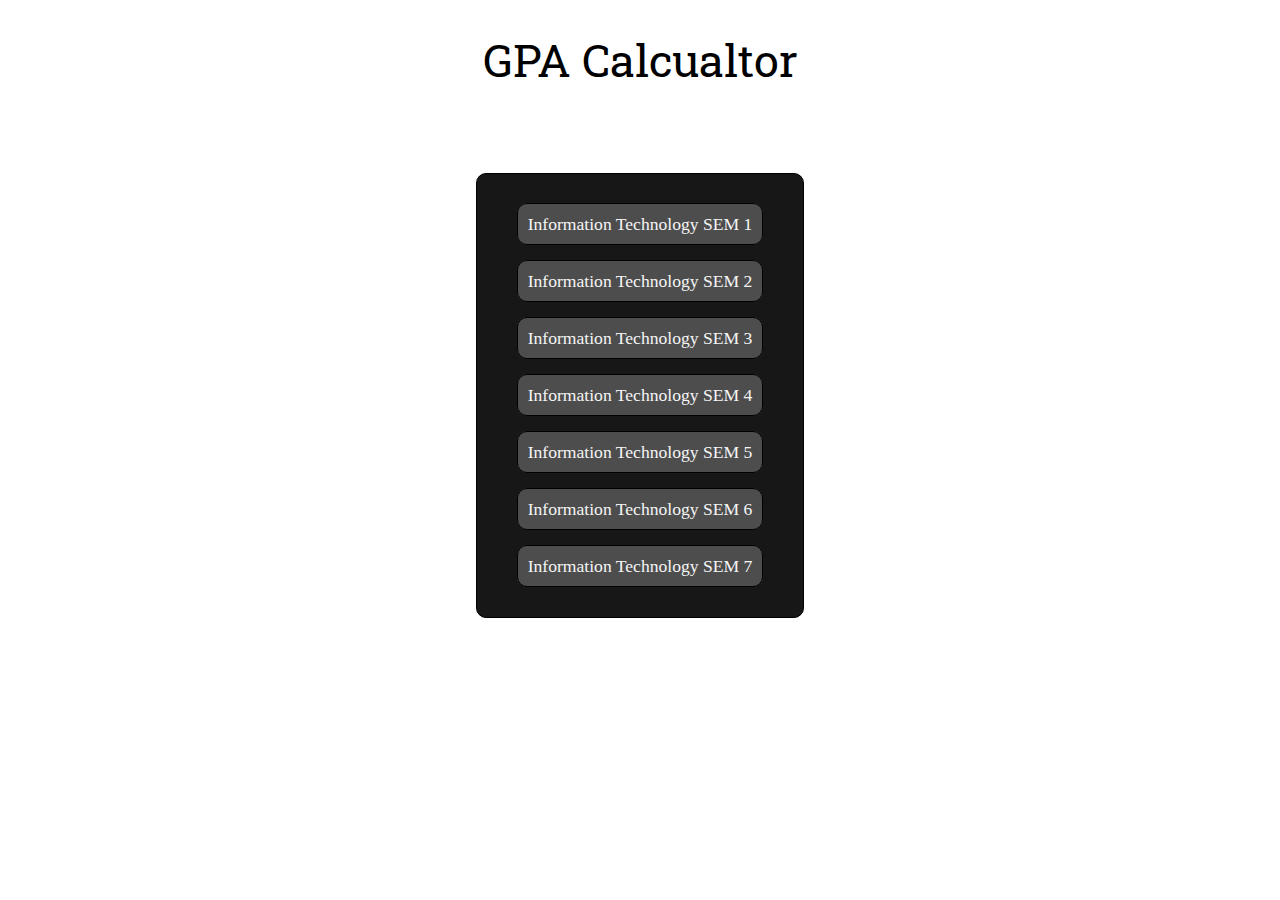
<file: GPA calclator/index.html>
<!DOCTYPE html>
<html lang="en">
  <head>
    <meta charset="UTF-8" />
    <meta name="viewport" content="width=device-width, initial-scale=1.0" />
    <link rel="stylesheet" href="style.css" />
    <title>GPA Calcualtor</title>
  </head>
  <body>
    <h1>GPA Calcualtor</h1>
    <br /><br /><br />
    <div class="container">
      <a href="IT SEM 1/it-sem-1.html">Information Technology SEM 1</a
      ><br /><br /><br />
      <a href="IT SEM 2/it-sem-2.html">Information Technology SEM 2</a
      ><br /><br /><br />
      <a href="IT SEM 3/it-sem-3.html">Information Technology SEM 3</a
      ><br /><br /><br />
      <a href="IT SEM 4/it-sem-4.html">Information Technology SEM 4</a
      ><br /><br /><br />
      <a href="IT SEM 5/it-sem-5.html">Information Technology SEM 5</a
      ><br /><br /><br />
      <a href="IT SEM 6/it-sem-6.html">Information Technology SEM 6</a
      ><br /><br /><br />
      <a href="IT SEM 7/it-sem-7.html">Information Technology SEM 7</a>
    </div>
  </body>
</html>
</file>
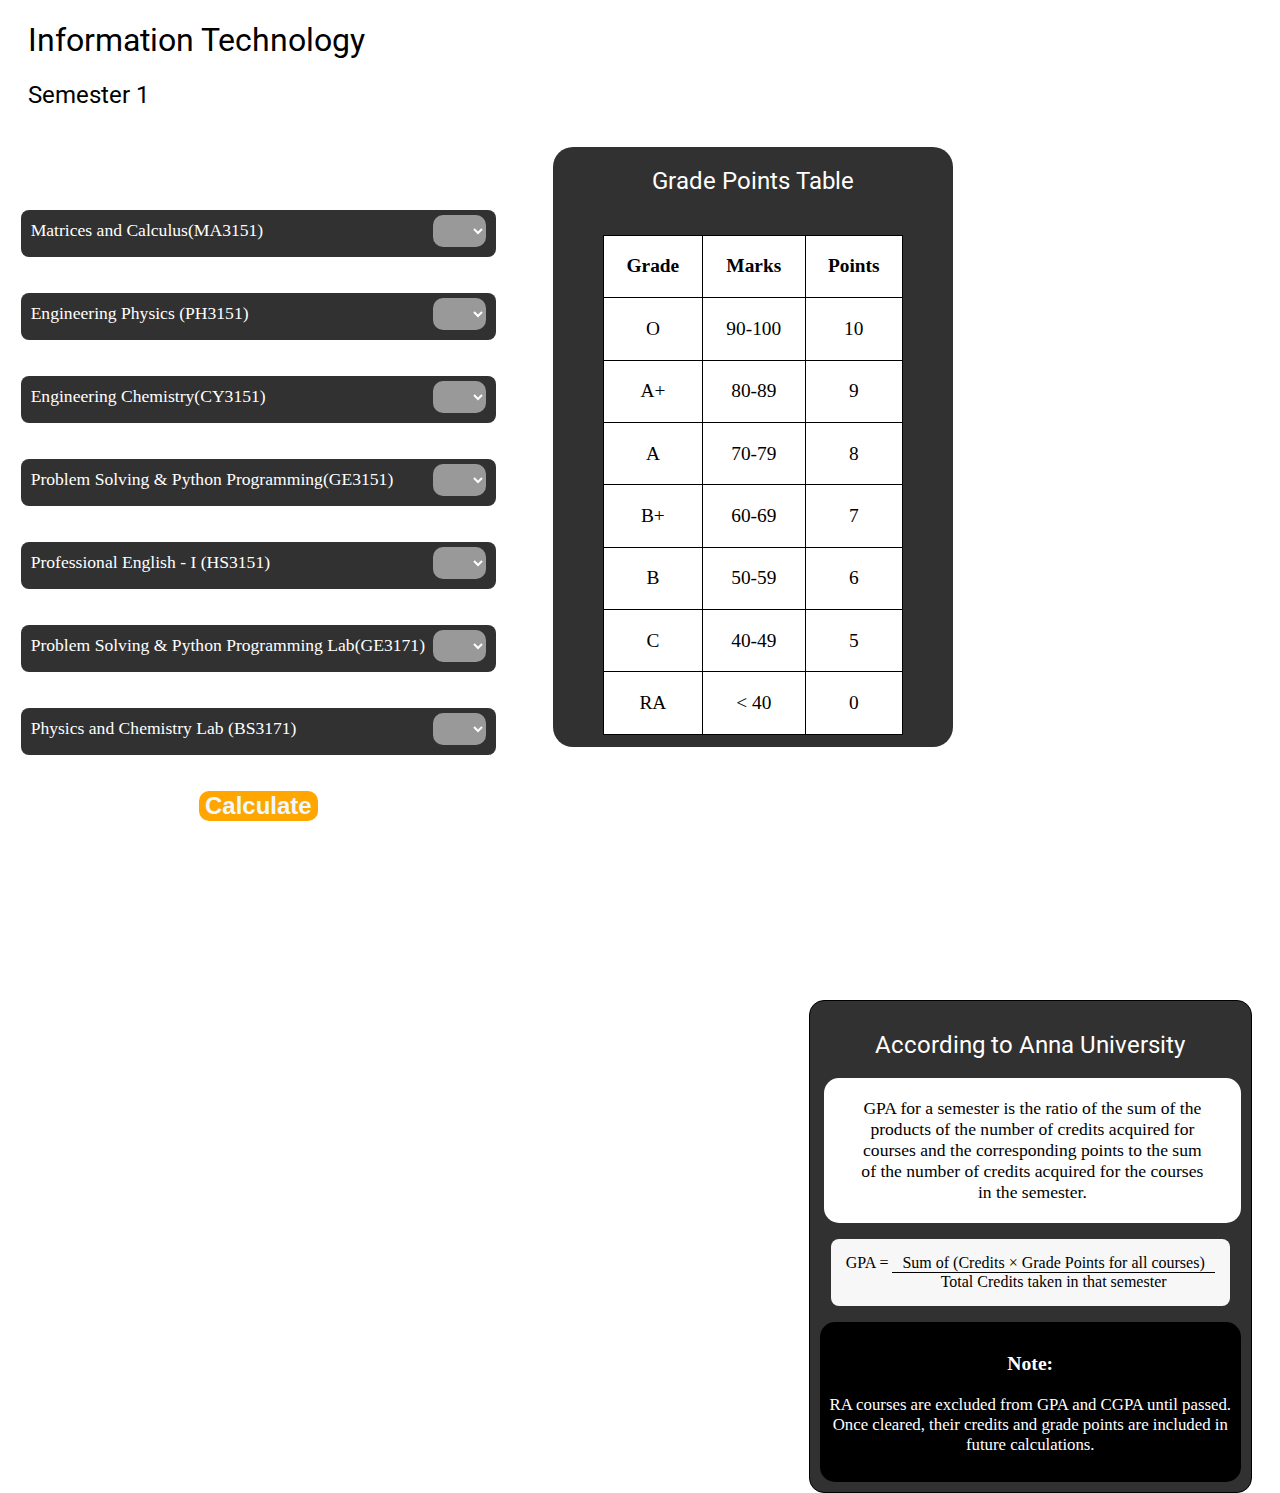
<file: GPA calclator/IT SEM 1/it-sem-1.html>
<!DOCTYPE html>
<html lang="en">
  <head>
    <meta charset="UTF-8" />
    <meta name="viewport" content="width=device-width, initial-scale=1.0" />
    <link rel="stylesheet" href="style.css" />
    <title>GPA Calculator</title>
  </head>
  <body>
    <div class="course">
      <h1>Information Technology</h1>
      <h2>Semester 1</h2>
    </div>
    <br />

    <!-- Subjects -->

    <div class="main">
      <label for="mac"
        >Matrices and Calculus(MA3151)
        <select name="mac" id="mac" required>
          <option value=""></option>
          <option value="O">O</option>
          <option value="A+">A+</option>
          <option value="A">A</option>
          <option value="B+">B+</option>
          <option value="B">B</option>
          <option value="C">C</option>
        </select>
      </label>
      <br /><br />

      <label for="phy1"
        >Engineering Physics (PH3151)
        <select name="phy1" id="phy1" required>
          <option value=""></option>
          <option value="O">O</option>
          <option value="A+">A+</option>
          <option value="A">A</option>
          <option value="B+">B+</option>
          <option value="B">B</option>
          <option value="C">C</option>
        </select>
      </label>
      <br /><br />

      <label for="chm"
        >Engineering Chemistry(CY3151)
        <select name="chm" id="chm" required>
          <option value=""></option>
          <option value="O">O</option>
          <option value="A+">A+</option>
          <option value="A">A</option>
          <option value="B+">B+</option>
          <option value="B">B</option>
          <option value="C">C</option>
        </select></label
      >
      <br /><br />

      <label for="pspp">
        Problem Solving & Python Programming(GE3151)
        <select name="pspp" id="pspp" required>
          <option value=""></option>
          <option value="O">O</option>
          <option value="A+">A+</option>
          <option value="A">A</option>
          <option value="B+">B+</option>
          <option value="B">B</option>
          <option value="C">C</option>
        </select></label
      >
      <br /><br />

      <label for="eng1"
        >Professional English - I (HS3151)
        <select name="eng1" id="eng1" required>
          <option value=""></option>
          <option value="O">O</option>
          <option value="A+">A+</option>
          <option value="A">A</option>
          <option value="B+">B+</option>
          <option value="B">B</option>
          <option value="C">C</option>
        </select>
      </label>
      <br /><br />

      <label for="psppl"
        >Problem Solving & Python Programming Lab(GE3171)
        <select name="psppl" id="psppl" required>
          <option value=""></option>
          <option value="O">O</option>
          <option value="A+">A+</option>
          <option value="A">A</option>
          <option value="B+">B+</option>
          <option value="B">B</option>
          <option value="C">C</option>
        </select>
      </label>
      <br /><br />

      <label for="pcl"
        >Physics and Chemistry Lab (BS3171)
        <select name="pcl" id="pcl" required>
          <option value=""></option>
          <option value="O">O</option>
          <option value="A+">A+</option>
          <option value="A">A</option>
          <option value="B+">B+</option>
          <option value="B">B</option>
          <option value="C">C</option>
        </select></label
      >
      <br /><br />

      <button id="calculate">Calculate</button>
      <br /><br />
      <p id="display"></p>
      <br /><br />
    </div>

    <!-- Data from Anna University -->

    <div class="tab">
      <h2>Grade Points Table</h2>
      <table>
        <tr>
          <th>Grade</th>
          <th>Marks</th>
          <th>Points</th>
        </tr>
        <tbody>
          <tr>
            <td>O</td>
            <td>90-100</td>
            <td>10</td>
          </tr>
          <tr>
            <td>A+</td>
            <td>80-89</td>
            <td>9</td>
          </tr>
          <tr>
            <td>A</td>
            <td>70-79</td>
            <td>8</td>
          </tr>
          <tr>
            <td>B+</td>
            <td>60-69</td>
            <td>7</td>
          </tr>
          <tr>
            <td>B</td>
            <td>50-59</td>
            <td>6</td>
          </tr>
          <tr>
            <td>C</td>
            <td>40-49</td>
            <td>5</td>
          </tr>
          <tr>
            <td>RA</td>
            <td>&lt 40</td>
            <td>0</td>
          </tr>
        </tbody>
      </table>
    </div>
    <div class="right">
      <h2>According to Anna University</h2>
      <div class="f2">
        <p class="f1">
          GPA for a semester is the ratio of the sum of the <br />products of
          the number of credits acquired for <br />courses and the corresponding
          points to the sum<br />
          of the number of credits acquired for the courses<br />
          in the semester.<br />
        </p>
      </div>
      <p class="formula">
        GPA =
        <span class="fraction">
          <span class="numerator"
            >Sum of (Credits × Grade Points for all courses)</span
          >
          <span class="denominator">Total Credits taken in that semester</span>
        </span>
      </p>
      <div class="f3">
        <h3>Note:</h3>
        <p>
          RA courses are excluded from GPA and CGPA until passed.<br />
          Once cleared, their credits and grade points are included in<br />
          future calculations.
        </p>
      </div>
    </div>
    <script src="it-sem-1.js"></script>
  </body>
</html>
</file>
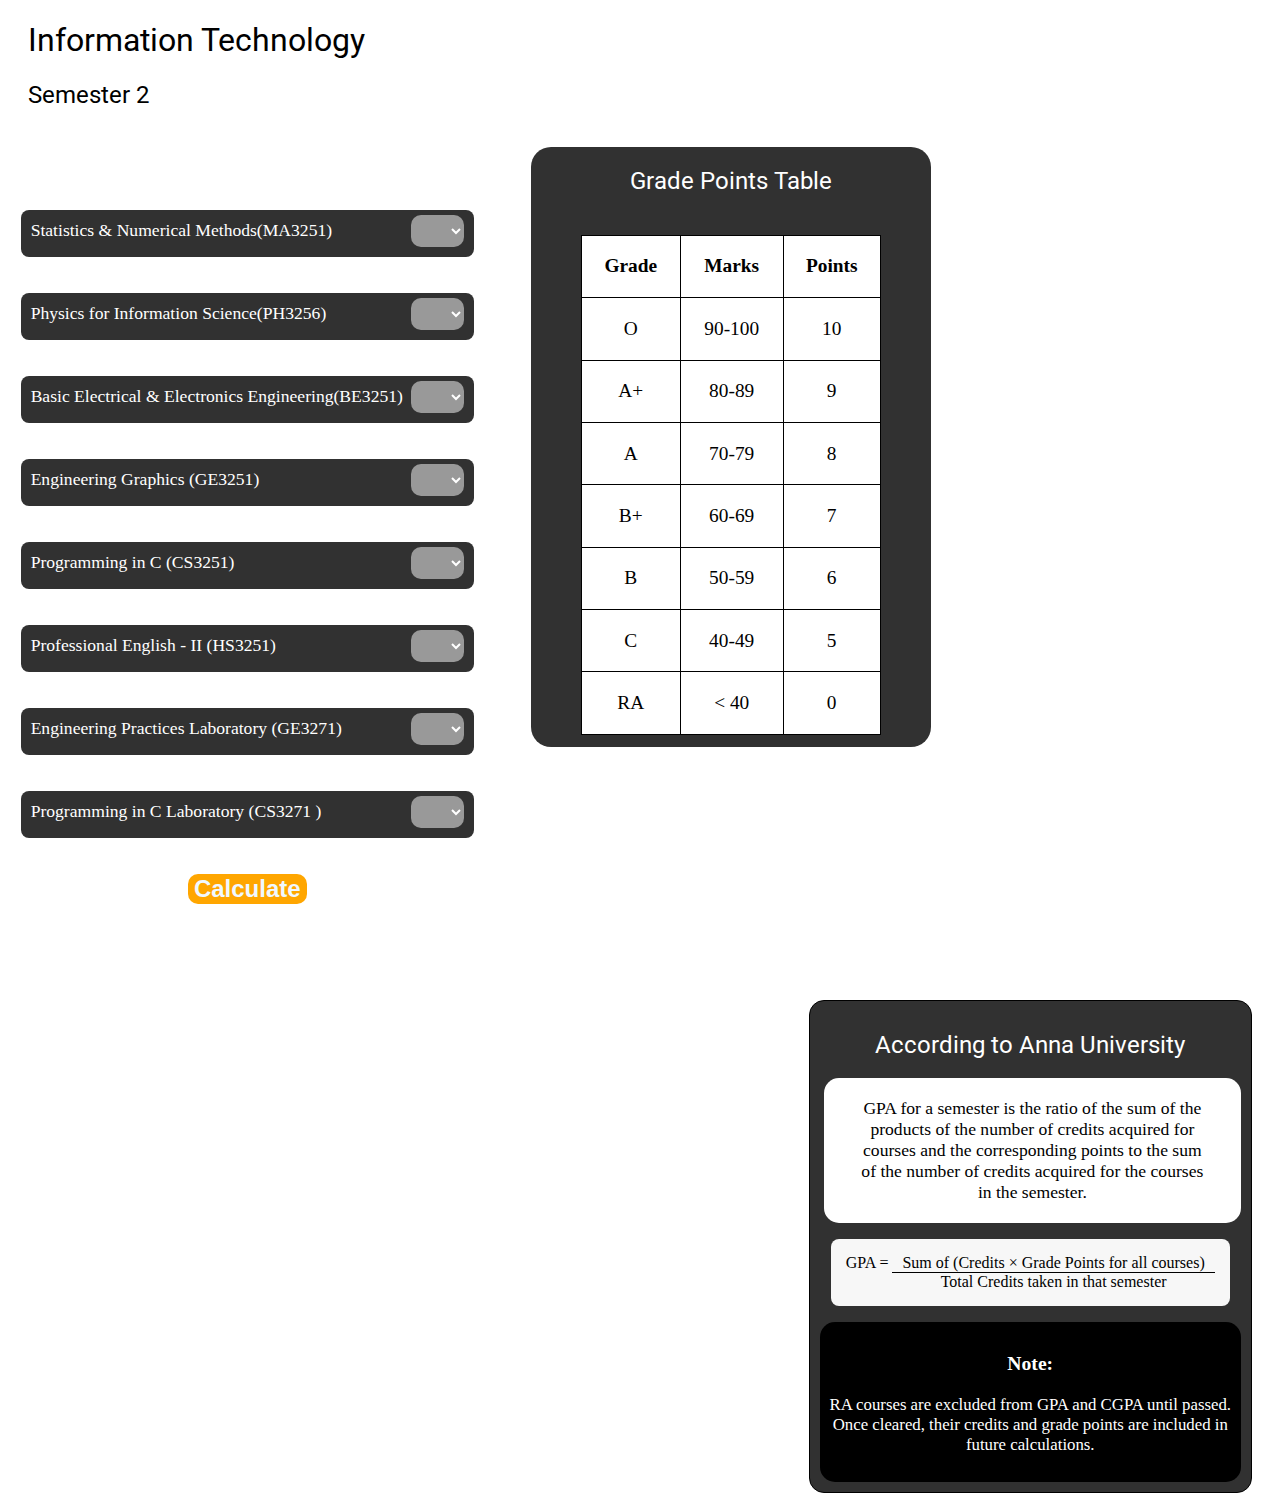
<file: GPA calclator/IT SEM 2/it-sem-2.html>
<!DOCTYPE html>
<html lang="en">
  <head>
    <meta charset="UTF-8" />
    <meta name="viewport" content="width=device-width, initial-scale=1.0" />
    <link rel="stylesheet" href="style.css" />
    <title>GPA Calculator</title>
  </head>
  <body>
    <div class="course">
      <h1>Information Technology</h1>
      <h2>Semester 2</h2>
    </div>
    <br />

    <!-- Subjects -->

    <div class="main">
      <label for="snm"
        >Statistics & Numerical Methods(MA3251)
        <select name="snm" id="snm" required>
          <option value=""></option>
          <option value="O">O</option>
          <option value="A+">A+</option>
          <option value="A">A</option>
          <option value="B+">B+</option>
          <option value="B">B</option>
          <option value="C">C</option>
        </select>
      </label>
      <br /><br />

      <label for="phy2"
        >Physics for Information Science(PH3256)
        <select name="phy2" id="phy2" required>
          <option value=""></option>
          <option value="O">O</option>
          <option value="A+">A+</option>
          <option value="A">A</option>
          <option value="B+">B+</option>
          <option value="B">B</option>
          <option value="C">C</option>
        </select>
      </label>
      <br /><br />

      <label for="beee"
        >Basic Electrical & Electronics Engineering(BE3251)
        <select name="beee" id="beee" required>
          <option value=""></option>
          <option value="O">O</option>
          <option value="A+">A+</option>
          <option value="A">A</option>
          <option value="B+">B+</option>
          <option value="B">B</option>
          <option value="C">C</option>
        </select></label
      >
      <br /><br />

      <label for="eg"
        >Engineering Graphics (GE3251)
        <select name="eg" id="eg" required>
          <option value=""></option>
          <option value="O">O</option>
          <option value="A+">A+</option>
          <option value="A">A</option>
          <option value="B+">B+</option>
          <option value="B">B</option>
          <option value="C">C</option>
        </select></label
      >
      <br /><br />

      <label for="pinc"
        >Programming in C (CS3251)
        <select name="pinc" id="pinc" required>
          <option value=""></option>
          <option value="O">O</option>
          <option value="A+">A+</option>
          <option value="A">A</option>
          <option value="B+">B+</option>
          <option value="B">B</option>
          <option value="C">C</option>
        </select>
      </label>
      <br /><br />

      <label for="eng2"
        >Professional English - II (HS3251)
        <select name="eng2" id="eng2" required>
          <option value=""></option>
          <option value="O">O</option>
          <option value="A+">A+</option>
          <option value="A">A</option>
          <option value="B+">B+</option>
          <option value="B">B</option>
          <option value="C">C</option>
        </select>
      </label>
      <br /><br />

      <label for="epl"
        >Engineering Practices Laboratory (GE3271)
        <select name="epl" id="epl" required>
          <option value=""></option>
          <option value="O">O</option>
          <option value="A+">A+</option>
          <option value="A">A</option>
          <option value="B+">B+</option>
          <option value="B">B</option>
          <option value="C">C</option>
        </select></label
      >
      <br /><br />

      <label for="pincl"
        >Programming in C Laboratory (CS3271 )
        <select name="pincl" id="pincl" required>
          <option value=""></option>
          <option value="O">O</option>
          <option value="A+">A+</option>
          <option value="A">A</option>
          <option value="B+">B+</option>
          <option value="B">B</option>
          <option value="C">C</option>
        </select></label
      >
      <br /><br />

      <button id="calculate">Calculate</button>
      <br /><br />
      <p id="display"></p>
      <br /><br />
    </div>

    <!-- Data from Anna University -->

    <div class="tab">
      <h2>Grade Points Table</h2>
      <table>
        <tr>
          <th>Grade</th>
          <th>Marks</th>
          <th>Points</th>
        </tr>
        <tbody>
          <tr>
            <td>O</td>
            <td>90-100</td>
            <td>10</td>
          </tr>
          <tr>
            <td>A+</td>
            <td>80-89</td>
            <td>9</td>
          </tr>
          <tr>
            <td>A</td>
            <td>70-79</td>
            <td>8</td>
          </tr>
          <tr>
            <td>B+</td>
            <td>60-69</td>
            <td>7</td>
          </tr>
          <tr>
            <td>B</td>
            <td>50-59</td>
            <td>6</td>
          </tr>
          <tr>
            <td>C</td>
            <td>40-49</td>
            <td>5</td>
          </tr>
          <tr>
            <td>RA</td>
            <td>&lt 40</td>
            <td>0</td>
          </tr>
        </tbody>
      </table>
    </div>
    <div class="right">
      <h2>According to Anna University</h2>
      <div class="f2">
        <p class="f1">
          GPA for a semester is the ratio of the sum of the <br />products of
          the number of credits acquired for <br />courses and the corresponding
          points to the sum<br />
          of the number of credits acquired for the courses<br />
          in the semester.<br />
        </p>
      </div>
      <p class="formula">
        GPA =
        <span class="fraction">
          <span class="numerator"
            >Sum of (Credits × Grade Points for all courses)</span
          >
          <span class="denominator">Total Credits taken in that semester</span>
        </span>
      </p>
      <div class="f3">
        <h3>Note:</h3>
        <p>
          RA courses are excluded from GPA and CGPA until passed.<br />
          Once cleared, their credits and grade points are included in<br />
          future calculations.
        </p>
      </div>
    </div>
    <script src="it-sem-2.js"></script>
  </body>
</html>
</file>
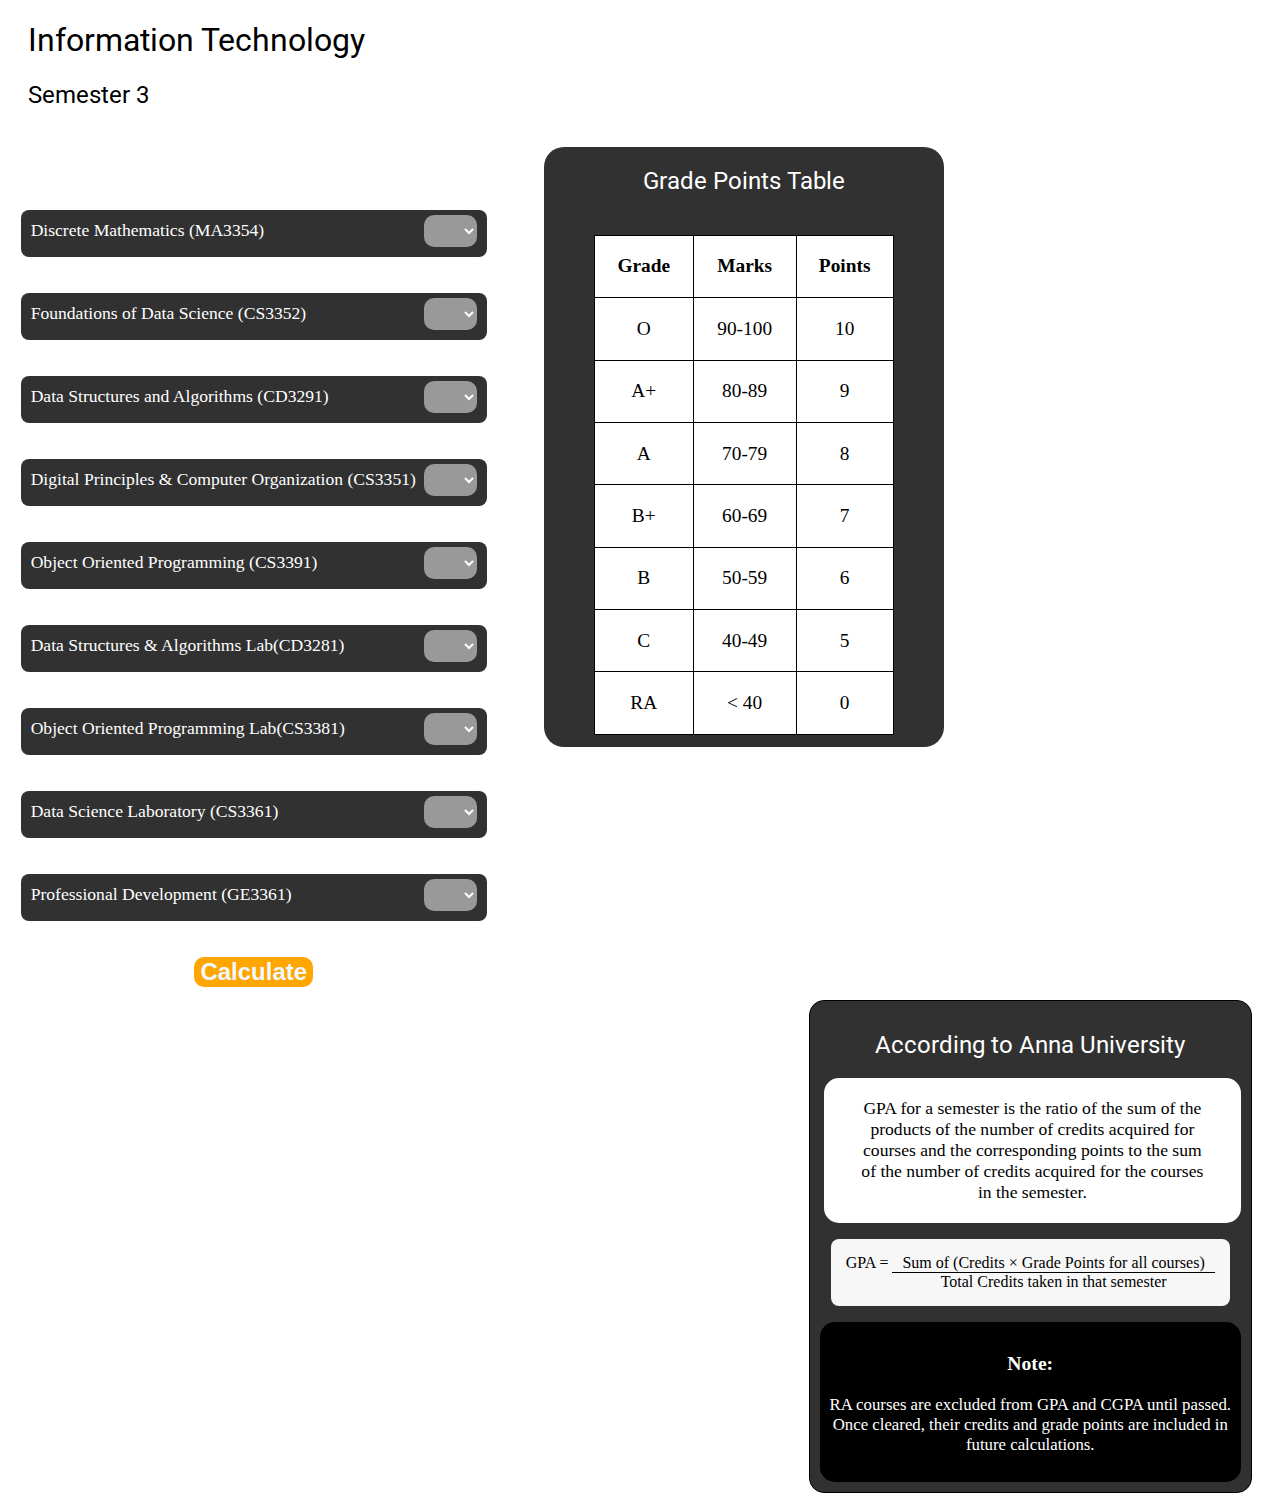
<file: GPA calclator/IT SEM 3/it-sem-3.html>
<!DOCTYPE html>
<html lang="en">
  <head>
    <meta charset="UTF-8" />
    <meta name="viewport" content="width=device-width, initial-scale=1.0" />
    <link rel="stylesheet" href="style.css" />
    <title>GPA Calculator</title>
  </head>
  <body>
    <div class="course">
      <h1>Information Technology</h1>
      <h2>Semester 3</h2>
    </div>
    <br />

    <!-- Subjects -->

    <div class="main">
      <label for="dm"
        >Discrete Mathematics (MA3354)
        <select name="dm" id="dm" required>
          <option value=""></option>
          <option value="O">O</option>
          <option value="A+">A+</option>
          <option value="A">A</option>
          <option value="B+">B+</option>
          <option value="B">B</option>
          <option value="C">C</option>
        </select>
      </label>
      <br /><br />

      <label for="fods"
        >Foundations of Data Science (CS3352)
        <select name="fods" id="fods" required>
          <option value=""></option>
          <option value="O">O</option>
          <option value="A+">A+</option>
          <option value="A">A</option>
          <option value="B+">B+</option>
          <option value="B">B</option>
          <option value="C">C</option>
        </select>
      </label>
      <br /><br />

      <label for="dsa"
        >Data Structures and Algorithms (CD3291)
        <select name="dsa" id="dsa" required>
          <option value=""></option>
          <option value="O">O</option>
          <option value="A+">A+</option>
          <option value="A">A</option>
          <option value="B+">B+</option>
          <option value="B">B</option>
          <option value="C">C</option>
        </select></label
      >
      <br /><br />

      <label for="dpco"
        >Digital Principles & Computer Organization (CS3351)
        <select name="dpco" id="dpco" required>
          <option value=""></option>
          <option value="O">O</option>
          <option value="A+">A+</option>
          <option value="A">A</option>
          <option value="B+">B+</option>
          <option value="B">B</option>
          <option value="C">C</option>
        </select></label
      >
      <br /><br />

      <label for="oop"
        >Object Oriented Programming (CS3391)
        <select name="oop" id="oop" required>
          <option value=""></option>
          <option value="O">O</option>
          <option value="A+">A+</option>
          <option value="A">A</option>
          <option value="B+">B+</option>
          <option value="B">B</option>
          <option value="C">C</option>
        </select>
      </label>
      <br /><br />

      <label for="dsal"
        >Data Structures & Algorithms Lab(CD3281)
        <select name="dsal" id="dsal" required>
          <option value=""></option>
          <option value="O">O</option>
          <option value="A+">A+</option>
          <option value="A">A</option>
          <option value="B+">B+</option>
          <option value="B">B</option>
          <option value="C">C</option>
        </select>
      </label>
      <br /><br />

      <label for="oopl"
        >Object Oriented Programming Lab(CS3381)
        <select name="oopl" id="oopl" required>
          <option value=""></option>
          <option value="O">O</option>
          <option value="A+">A+</option>
          <option value="A">A</option>
          <option value="B+">B+</option>
          <option value="B">B</option>
          <option value="C">C</option>
        </select></label
      >
      <br /><br />

      <label for="dsl"
        >Data Science Laboratory (CS3361)
        <select name="dsl" id="dsl" required>
          <option value=""></option>
          <option value="O">O</option>
          <option value="A+">A+</option>
          <option value="A">A</option>
          <option value="B+">B+</option>
          <option value="B">B</option>
          <option value="C">C</option>
        </select></label
      >
      <br /><br />

      <label for="pd"
        >Professional Development (GE3361)
        <select name="pd" id="pd" required>
          <option value=""></option>
          <option value="O">O</option>
          <option value="A+">A+</option>
          <option value="A">A</option>
          <option value="B+">B+</option>
          <option value="B">B</option>
          <option value="C">C</option>
        </select></label
      >
      <br /><br />

      <button id="calculate">Calculate</button>
      <br /><br />
      <p id="display"></p>
      <br /><br />
    </div>

    <!-- Data from Anna University -->

    <div class="tab">
      <h2>Grade Points Table</h2>
      <table>
        <tr>
          <th>Grade</th>
          <th>Marks</th>
          <th>Points</th>
        </tr>
        <tbody>
          <tr>
            <td>O</td>
            <td>90-100</td>
            <td>10</td>
          </tr>
          <tr>
            <td>A+</td>
            <td>80-89</td>
            <td>9</td>
          </tr>
          <tr>
            <td>A</td>
            <td>70-79</td>
            <td>8</td>
          </tr>
          <tr>
            <td>B+</td>
            <td>60-69</td>
            <td>7</td>
          </tr>
          <tr>
            <td>B</td>
            <td>50-59</td>
            <td>6</td>
          </tr>
          <tr>
            <td>C</td>
            <td>40-49</td>
            <td>5</td>
          </tr>
          <tr>
            <td>RA</td>
            <td>&lt 40</td>
            <td>0</td>
          </tr>
        </tbody>
      </table>
    </div>
    <div class="right">
      <h2>According to Anna University</h2>
      <div class="f2">
        <p class="f1">
          GPA for a semester is the ratio of the sum of the <br />products of
          the number of credits acquired for <br />courses and the corresponding
          points to the sum<br />
          of the number of credits acquired for the courses<br />
          in the semester.<br />
        </p>
      </div>
      <p class="formula">
        GPA =
        <span class="fraction">
          <span class="numerator"
            >Sum of (Credits × Grade Points for all courses)</span
          >
          <span class="denominator">Total Credits taken in that semester</span>
        </span>
      </p>
      <div class="f3">
        <h3>Note:</h3>
        <p>
          RA courses are excluded from GPA and CGPA until passed.<br />
          Once cleared, their credits and grade points are included in<br />
          future calculations.
        </p>
      </div>
    </div>
    <script src="it-sem-3.js"></script>
  </body>
</html>
</file>
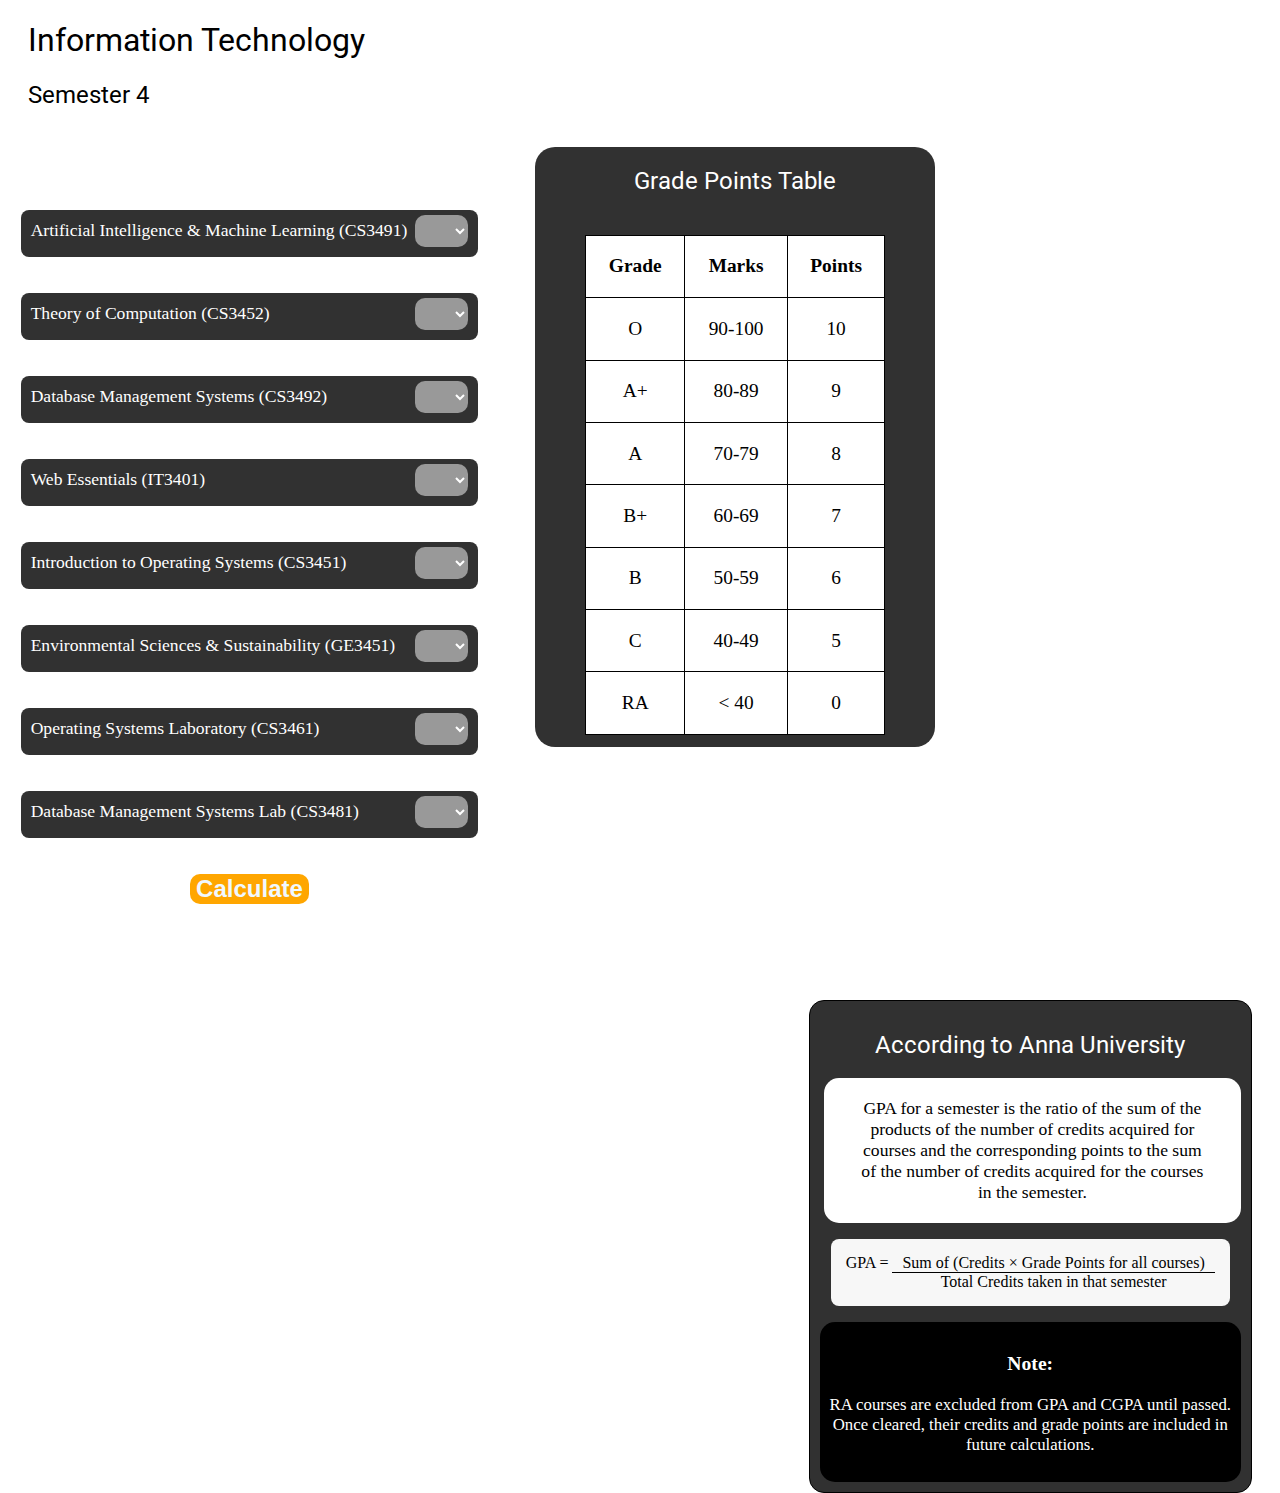
<file: GPA calclator/IT SEM 4/it-sem-4.html>
<!DOCTYPE html>
<html lang="en">
  <head>
    <meta charset="UTF-8" />
    <meta name="viewport" content="width=device-width, initial-scale=1.0" />
    <link rel="stylesheet" href="style.css" />
    <title>GPA Calculator</title>
  </head>
  <body>
    <div class="course">
      <h1>Information Technology</h1>
      <h2>Semester 4</h2>
    </div>
    <br />

    <!-- Subjects -->

    <div class="main">
      <label for="aiml"
        >Artificial Intelligence & Machine Learning (CS3491)
        <select name="aiml" id="aiml" required>
          <option value=""></option>
          <option value="O">O</option>
          <option value="A+">A+</option>
          <option value="A">A</option>
          <option value="B+">B+</option>
          <option value="B">B</option>
          <option value="C">C</option>
        </select>
      </label>
      <br /><br />

      <label for="toc"
        >Theory of Computation (CS3452)
        <select name="toc" id="toc" required>
          <option value=""></option>
          <option value="O">O</option>
          <option value="A+">A+</option>
          <option value="A">A</option>
          <option value="B+">B+</option>
          <option value="B">B</option>
          <option value="C">C</option>
        </select>
      </label>
      <br /><br />

      <label for="dbms"
        >Database Management Systems (CS3492)
        <select name="dbms" id="dbms" required>
          <option value=""></option>
          <option value="O">O</option>
          <option value="A+">A+</option>
          <option value="A">A</option>
          <option value="B+">B+</option>
          <option value="B">B</option>
          <option value="C">C</option>
        </select></label
      >
      <br /><br />

      <label for="we"
        >Web Essentials (IT3401)
        <select name="we" id="we" required>
          <option value=""></option>
          <option value="O">O</option>
          <option value="A+">A+</option>
          <option value="A">A</option>
          <option value="B+">B+</option>
          <option value="B">B</option>
          <option value="C">C</option>
        </select></label
      >
      <br /><br />

      <label for="ios"
        >Introduction to Operating Systems (CS3451)
        <select name="ios" id="ios" required>
          <option value=""></option>
          <option value="O">O</option>
          <option value="A+">A+</option>
          <option value="A">A</option>
          <option value="B+">B+</option>
          <option value="B">B</option>
          <option value="C">C</option>
        </select>
      </label>
      <br /><br />

      <label for="evss"
        >Environmental Sciences & Sustainability (GE3451)
        <select name="evss" id="evss" required>
          <option value=""></option>
          <option value="O">O</option>
          <option value="A+">A+</option>
          <option value="A">A</option>
          <option value="B+">B+</option>
          <option value="B">B</option>
          <option value="C">C</option>
        </select>
      </label>
      <br /><br />

      <label for="osl"
        >Operating Systems Laboratory (CS3461)
        <select name="osl" id="osl" required>
          <option value=""></option>
          <option value="O">O</option>
          <option value="A+">A+</option>
          <option value="A">A</option>
          <option value="B+">B+</option>
          <option value="B">B</option>
          <option value="C">C</option>
        </select></label
      >
      <br /><br />

      <label for="dbmsl"
        >Database Management Systems Lab (CS3481)
        <select name="dbmsl" id="dbmsl" required>
          <option value=""></option>
          <option value="O">O</option>
          <option value="A+">A+</option>
          <option value="A">A</option>
          <option value="B+">B+</option>
          <option value="B">B</option>
          <option value="C">C</option>
        </select></label
      >
      <br /><br />

      <button id="calculate">Calculate</button>
      <br /><br />
      <p id="display"></p>
      <br /><br />
    </div>

    <!-- Data from Anna University -->

    <div class="tab">
      <h2>Grade Points Table</h2>
      <table>
        <tr>
          <th>Grade</th>
          <th>Marks</th>
          <th>Points</th>
        </tr>
        <tbody>
          <tr>
            <td>O</td>
            <td>90-100</td>
            <td>10</td>
          </tr>
          <tr>
            <td>A+</td>
            <td>80-89</td>
            <td>9</td>
          </tr>
          <tr>
            <td>A</td>
            <td>70-79</td>
            <td>8</td>
          </tr>
          <tr>
            <td>B+</td>
            <td>60-69</td>
            <td>7</td>
          </tr>
          <tr>
            <td>B</td>
            <td>50-59</td>
            <td>6</td>
          </tr>
          <tr>
            <td>C</td>
            <td>40-49</td>
            <td>5</td>
          </tr>
          <tr>
            <td>RA</td>
            <td>&lt 40</td>
            <td>0</td>
          </tr>
        </tbody>
      </table>
    </div>
    <div class="right">
      <h2>According to Anna University</h2>
      <div class="f2">
        <p class="f1">
          GPA for a semester is the ratio of the sum of the <br />products of
          the number of credits acquired for <br />courses and the corresponding
          points to the sum<br />
          of the number of credits acquired for the courses<br />
          in the semester.<br />
        </p>
      </div>
      <p class="formula">
        GPA =
        <span class="fraction">
          <span class="numerator"
            >Sum of (Credits × Grade Points for all courses)</span
          >
          <span class="denominator">Total Credits taken in that semester</span>
        </span>
      </p>
      <div class="f3">
        <h3>Note:</h3>
        <p>
          RA courses are excluded from GPA and CGPA until passed.<br />
          Once cleared, their credits and grade points are included in<br />
          future calculations.
        </p>
      </div>
    </div>
    <script src="it-sem-4.js"></script>
  </body>
</html>
</file>
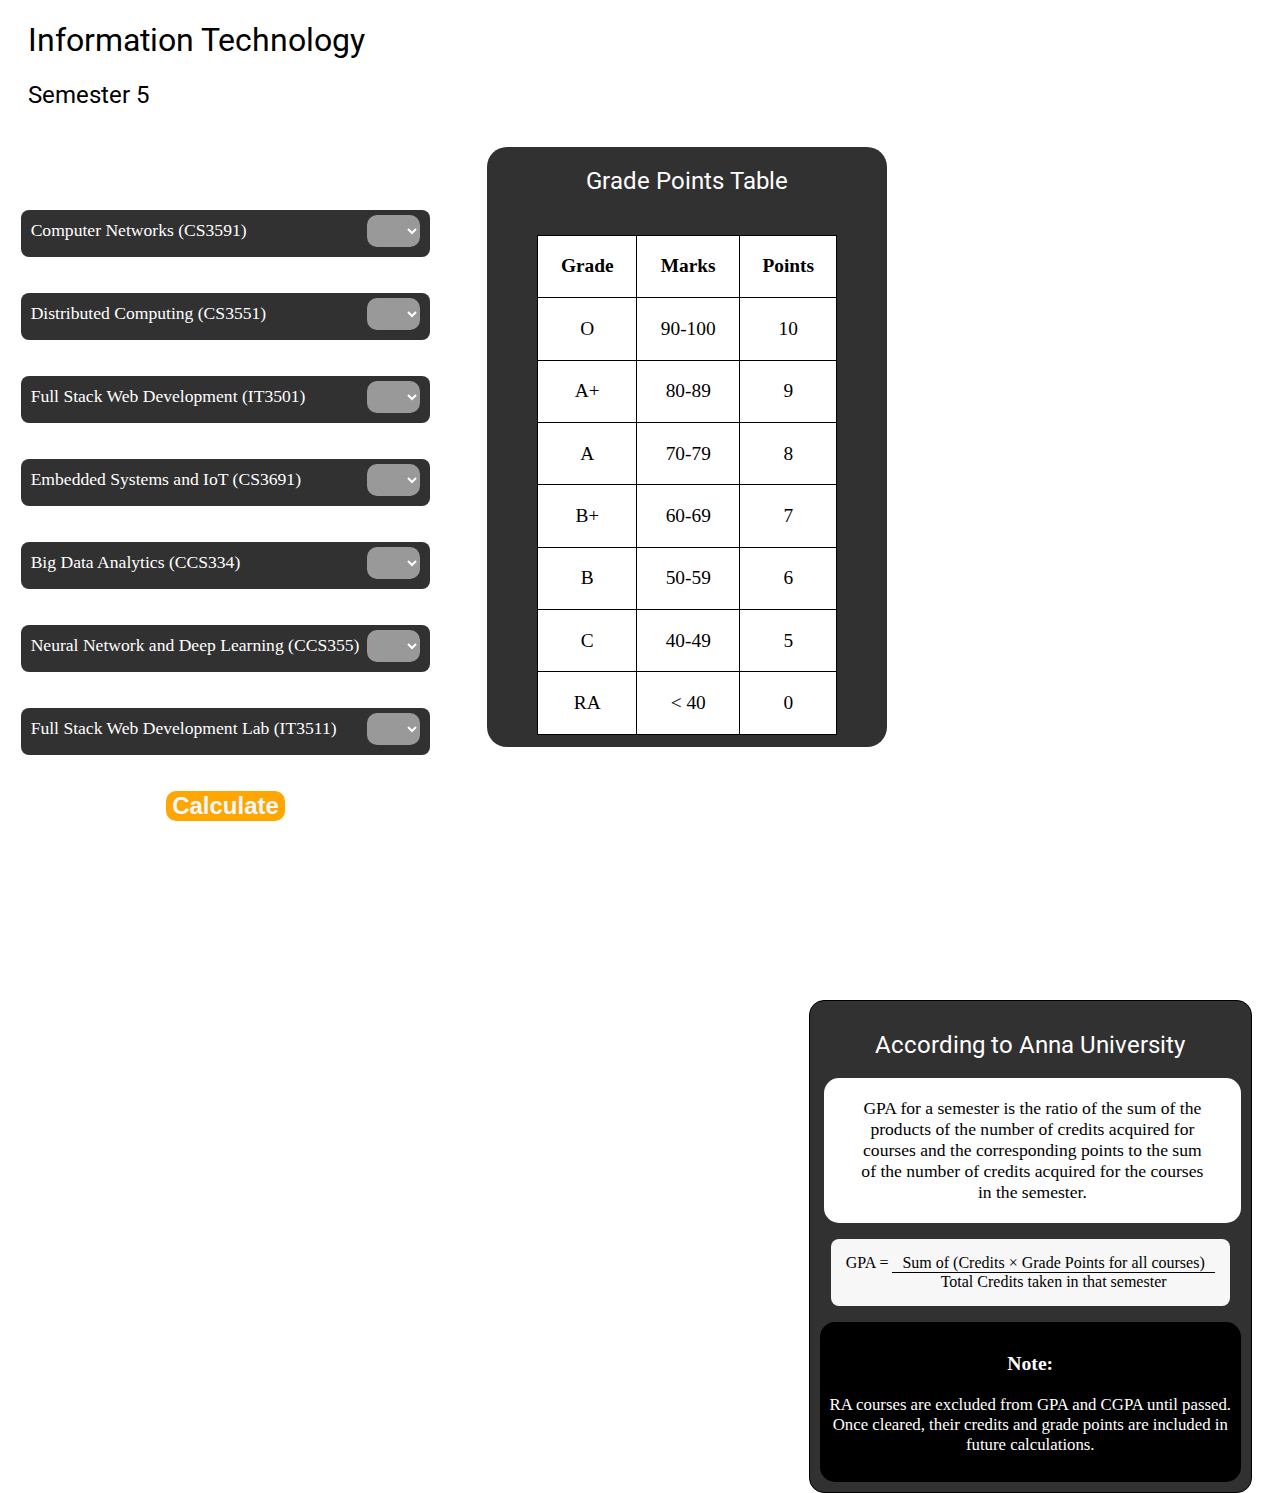
<file: GPA calclator/IT SEM 5/it-sem-5.html>
<!DOCTYPE html>
<html lang="en">
  <head>
    <meta charset="UTF-8" />
    <meta name="viewport" content="width=device-width, initial-scale=1.0" />
    <link rel="stylesheet" href="style.css" />
    <title>GPA Calculator</title>
  </head>
  <body>
    <div class="course">
      <h1>Information Technology</h1>
      <h2>Semester 5</h2>
    </div>
    <br />

    <!-- Subjects -->

    <div class="main">
      <label for="cn"
        >Computer Networks (CS3591)
        <select name="cn" id="cn" required>
          <option value=""></option>
          <option value="O">O</option>
          <option value="A+">A+</option>
          <option value="A">A</option>
          <option value="B+">B+</option>
          <option value="B">B</option>
          <option value="C">C</option>
        </select>
      </label>
      <br /><br />

      <label for="dc"
        >Distributed Computing (CS3551)
        <select name="dc" id="dc" required>
          <option value=""></option>
          <option value="O">O</option>
          <option value="A+">A+</option>
          <option value="A">A</option>
          <option value="B+">B+</option>
          <option value="B">B</option>
          <option value="C">C</option>
        </select>
      </label>
      <br /><br />

      <label for="fswd"
        >Full Stack Web Development (IT3501)
        <select name="fswd" id="fswd" required>
          <option value=""></option>
          <option value="O">O</option>
          <option value="A+">A+</option>
          <option value="A">A</option>
          <option value="B+">B+</option>
          <option value="B">B</option>
          <option value="C">C</option>
        </select></label
      >
      <br /><br />

      <label for="esiot"
        >Embedded Systems and IoT (CS3691)
        <select name="esiot" id="esiot" required>
          <option value=""></option>
          <option value="O">O</option>
          <option value="A+">A+</option>
          <option value="A">A</option>
          <option value="B+">B+</option>
          <option value="B">B</option>
          <option value="C">C</option>
        </select></label
      >
      <br /><br />

      <label for="bda"
        >Big Data Analytics (CCS334)
        <select name="bda" id="bda" required>
          <option value=""></option>
          <option value="O">O</option>
          <option value="A+">A+</option>
          <option value="A">A</option>
          <option value="B+">B+</option>
          <option value="B">B</option>
          <option value="C">C</option>
        </select>
      </label>
      <br /><br />

      <label for="nndl"
        >Neural Network and Deep Learning (CCS355)
        <select name="nndl" id="nndl" required>
          <option value=""></option>
          <option value="O">O</option>
          <option value="A+">A+</option>
          <option value="A">A</option>
          <option value="B+">B+</option>
          <option value="B">B</option>
          <option value="C">C</option>
        </select>
      </label>
      <br /><br />

      <label for="fswdl"
        >Full Stack Web Development Lab (IT3511)
        <select name="fswdl" id="fswdl" required>
          <option value=""></option>
          <option value="O">O</option>
          <option value="A+">A+</option>
          <option value="A">A</option>
          <option value="B+">B+</option>
          <option value="B">B</option>
          <option value="C">C</option>
        </select></label
      >
      <br /><br />

      <button id="calculate">Calculate</button>
      <br /><br />
      <p id="display"></p>
      <br /><br />
    </div>

    <!-- Data from Anna University -->

    <div class="tab">
      <h2>Grade Points Table</h2>
      <table>
        <tr>
          <th>Grade</th>
          <th>Marks</th>
          <th>Points</th>
        </tr>
        <tbody>
          <tr>
            <td>O</td>
            <td>90-100</td>
            <td>10</td>
          </tr>
          <tr>
            <td>A+</td>
            <td>80-89</td>
            <td>9</td>
          </tr>
          <tr>
            <td>A</td>
            <td>70-79</td>
            <td>8</td>
          </tr>
          <tr>
            <td>B+</td>
            <td>60-69</td>
            <td>7</td>
          </tr>
          <tr>
            <td>B</td>
            <td>50-59</td>
            <td>6</td>
          </tr>
          <tr>
            <td>C</td>
            <td>40-49</td>
            <td>5</td>
          </tr>
          <tr>
            <td>RA</td>
            <td>&lt 40</td>
            <td>0</td>
          </tr>
        </tbody>
      </table>
    </div>
    <div class="right">
      <h2>According to Anna University</h2>
      <div class="f2">
        <p class="f1">
          GPA for a semester is the ratio of the sum of the <br />products of
          the number of credits acquired for <br />courses and the corresponding
          points to the sum<br />
          of the number of credits acquired for the courses<br />
          in the semester.<br />
        </p>
      </div>
      <p class="formula">
        GPA =
        <span class="fraction">
          <span class="numerator"
            >Sum of (Credits × Grade Points for all courses)</span
          >
          <span class="denominator">Total Credits taken in that semester</span>
        </span>
      </p>
      <div class="f3">
        <h3>Note:</h3>
        <p>
          RA courses are excluded from GPA and CGPA until passed.<br />
          Once cleared, their credits and grade points are included in<br />
          future calculations.
        </p>
      </div>
    </div>
    <script src="it-sem-5.js"></script>
  </body>
</html>
</file>
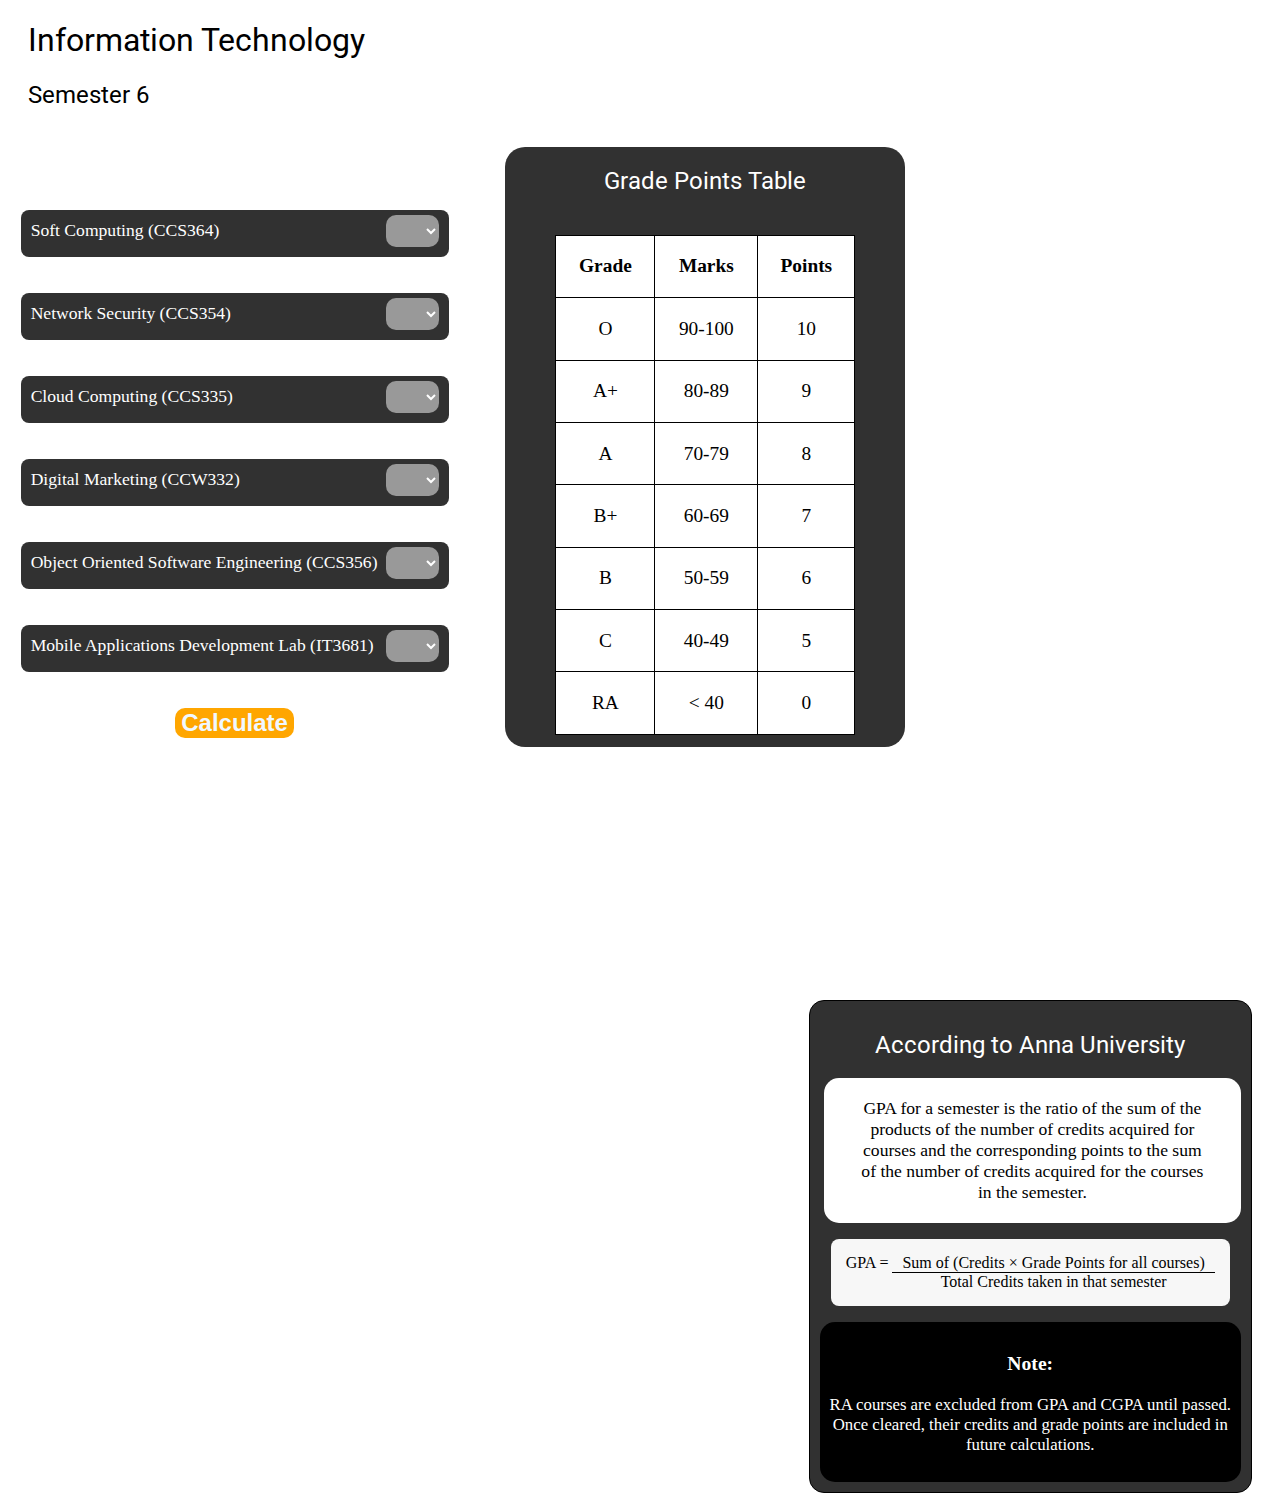
<file: GPA calclator/IT SEM 6/it-sem-6.html>
<!DOCTYPE html>
<html lang="en">
  <head>
    <meta charset="UTF-8" />
    <meta name="viewport" content="width=device-width, initial-scale=1.0" />
    <link rel="stylesheet" href="style.css" />
    <title>GPA Calculator</title>
  </head>
  <body>
    <div class="course">
      <h1>Information Technology</h1>
      <h2>Semester 6</h2>
    </div>
    <br />

    <!-- Subjects -->

    <div class="main">
      <label for="sc"
        >Soft Computing (CCS364)
        <select name="sc" id="sc" required>
          <option value=""></option>
          <option value="O">O</option>
          <option value="A+">A+</option>
          <option value="A">A</option>
          <option value="B+">B+</option>
          <option value="B">B</option>
          <option value="C">C</option>
        </select>
      </label>
      <br /><br />

      <label for="ns"
        >Network Security (CCS354)
        <select name="ns" id="ns" required>
          <option value=""></option>
          <option value="O">O</option>
          <option value="A+">A+</option>
          <option value="A">A</option>
          <option value="B+">B+</option>
          <option value="B">B</option>
          <option value="C">C</option>
        </select>
      </label>
      <br /><br />

      <label for="cc"
        >Cloud Computing (CCS335)
        <select name="cc" id="cc" required>
          <option value=""></option>
          <option value="O">O</option>
          <option value="A+">A+</option>
          <option value="A">A</option>
          <option value="B+">B+</option>
          <option value="B">B</option>
          <option value="C">C</option>
        </select></label
      >
      <br /><br />

      <label for="dm"
        >Digital Marketing (CCW332)
        <select name="dm" id="dm" required>
          <option value=""></option>
          <option value="O">O</option>
          <option value="A+">A+</option>
          <option value="A">A</option>
          <option value="B+">B+</option>
          <option value="B">B</option>
          <option value="C">C</option>
        </select></label
      >
      <br /><br />

      <label for="oose"
        >Object Oriented Software Engineering (CCS356)
        <select name="oose" id="oose" required>
          <option value=""></option>
          <option value="O">O</option>
          <option value="A+">A+</option>
          <option value="A">A</option>
          <option value="B+">B+</option>
          <option value="B">B</option>
          <option value="C">C</option>
        </select>
      </label>
      <br /><br />

      <label for="madl"
        >Mobile Applications Development Lab (IT3681)
        <select name="madl" id="madl" required>
          <option value=""></option>
          <option value="O">O</option>
          <option value="A+">A+</option>
          <option value="A">A</option>
          <option value="B+">B+</option>
          <option value="B">B</option>
          <option value="C">C</option>
        </select>
      </label>
      <br /><br />

      <button id="calculate">Calculate</button>
      <br /><br />
      <p id="display"></p>
      <br /><br />
    </div>

    <!-- Data from Anna University -->

    <div class="tab">
      <h2>Grade Points Table</h2>
      <table>
        <tr>
          <th>Grade</th>
          <th>Marks</th>
          <th>Points</th>
        </tr>
        <tbody>
          <tr>
            <td>O</td>
            <td>90-100</td>
            <td>10</td>
          </tr>
          <tr>
            <td>A+</td>
            <td>80-89</td>
            <td>9</td>
          </tr>
          <tr>
            <td>A</td>
            <td>70-79</td>
            <td>8</td>
          </tr>
          <tr>
            <td>B+</td>
            <td>60-69</td>
            <td>7</td>
          </tr>
          <tr>
            <td>B</td>
            <td>50-59</td>
            <td>6</td>
          </tr>
          <tr>
            <td>C</td>
            <td>40-49</td>
            <td>5</td>
          </tr>
          <tr>
            <td>RA</td>
            <td>&lt 40</td>
            <td>0</td>
          </tr>
        </tbody>
      </table>
    </div>
    <div class="right">
      <h2>According to Anna University</h2>
      <div class="f2">
        <p class="f1">
          GPA for a semester is the ratio of the sum of the <br />products of
          the number of credits acquired for <br />courses and the corresponding
          points to the sum<br />
          of the number of credits acquired for the courses<br />
          in the semester.<br />
        </p>
      </div>
      <p class="formula">
        GPA =
        <span class="fraction">
          <span class="numerator"
            >Sum of (Credits × Grade Points for all courses)</span
          >
          <span class="denominator">Total Credits taken in that semester</span>
        </span>
      </p>
      <div class="f3">
        <h3>Note:</h3>
        <p>
          RA courses are excluded from GPA and CGPA until passed.<br />
          Once cleared, their credits and grade points are included in<br />
          future calculations.
        </p>
      </div>
    </div>
    <script src="it-sem-6.js"></script>
  </body>
</html>
</file>
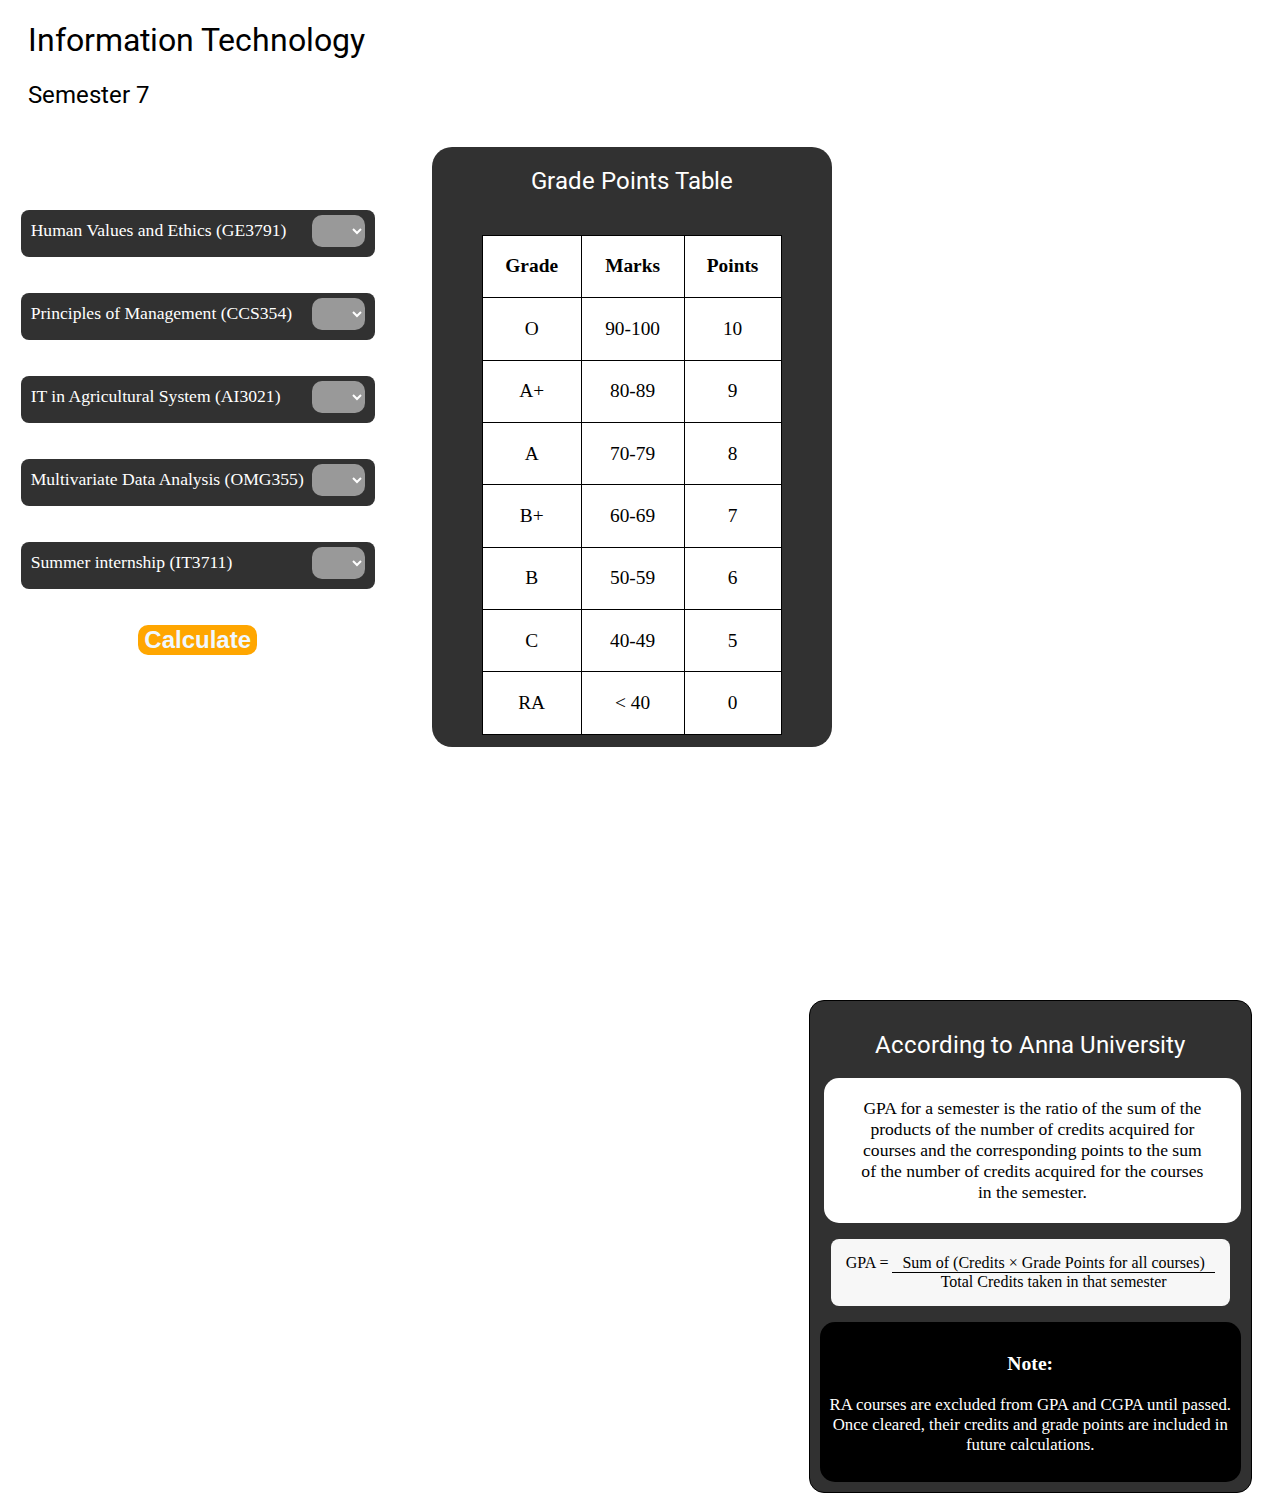
<file: GPA calclator/IT SEM 7/it-sem-7.html>
<!DOCTYPE html>
<html lang="en">
  <head>
    <meta charset="UTF-8" />
    <meta name="viewport" content="width=device-width, initial-scale=1.0" />
    <link rel="stylesheet" href="style.css" />
    <title>GPA Calculator</title>
  </head>
  <body>
    <div class="course">
      <h1>Information Technology</h1>
      <h2>Semester 7</h2>
    </div>
    <br />

    <!-- Subjects -->

    <div class="main">
      <label for="hve"
        >Human Values and Ethics (GE3791)
        <select name="hve" id="hve" required>
          <option value=""></option>
          <option value="O">O</option>
          <option value="A+">A+</option>
          <option value="A">A</option>
          <option value="B+">B+</option>
          <option value="B">B</option>
          <option value="C">C</option>
        </select>
      </label>
      <br /><br />

      <label for="pom"
        >Principles of Management (CCS354)
        <select name="pom" id="pom" required>
          <option value=""></option>
          <option value="O">O</option>
          <option value="A+">A+</option>
          <option value="A">A</option>
          <option value="B+">B+</option>
          <option value="B">B</option>
          <option value="C">C</option>
        </select>
      </label>
      <br /><br />

      <label for="ita"
        >IT in Agricultural System (AI3021)
        <select name="ita" id="ita" required>
          <option value=""></option>
          <option value="O">O</option>
          <option value="A+">A+</option>
          <option value="A">A</option>
          <option value="B+">B+</option>
          <option value="B">B</option>
          <option value="C">C</option>
        </select></label
      >
      <br /><br />

      <label for="mda"
        >Multivariate Data Analysis (OMG355)
        <select name="mda" id="mda" required>
          <option value=""></option>
          <option value="O">O</option>
          <option value="A+">A+</option>
          <option value="A">A</option>
          <option value="B+">B+</option>
          <option value="B">B</option>
          <option value="C">C</option>
        </select></label
      >
      <br /><br />

      <label for="sint"
        >Summer internship (IT3711)
        <select name="sint" id="sint" required>
          <option value=""></option>
          <option value="O">O</option>
          <option value="A+">A+</option>
          <option value="A">A</option>
          <option value="B+">B+</option>
          <option value="B">B</option>
          <option value="C">C</option>
        </select>
      </label>
      <br /><br />

      <button id="calculate">Calculate</button>
      <br /><br />
      <p id="display"></p>
      <br /><br />
    </div>

    <!-- Data from Anna University -->

    <div class="tab">
      <h2>Grade Points Table</h2>
      <table>
        <tr>
          <th>Grade</th>
          <th>Marks</th>
          <th>Points</th>
        </tr>
        <tbody>
          <tr>
            <td>O</td>
            <td>90-100</td>
            <td>10</td>
          </tr>
          <tr>
            <td>A+</td>
            <td>80-89</td>
            <td>9</td>
          </tr>
          <tr>
            <td>A</td>
            <td>70-79</td>
            <td>8</td>
          </tr>
          <tr>
            <td>B+</td>
            <td>60-69</td>
            <td>7</td>
          </tr>
          <tr>
            <td>B</td>
            <td>50-59</td>
            <td>6</td>
          </tr>
          <tr>
            <td>C</td>
            <td>40-49</td>
            <td>5</td>
          </tr>
          <tr>
            <td>RA</td>
            <td>&lt 40</td>
            <td>0</td>
          </tr>
        </tbody>
      </table>
    </div>
    <div class="right">
      <h2>According to Anna University</h2>
      <div class="f2">
        <p class="f1">
          GPA for a semester is the ratio of the sum of the <br />products of
          the number of credits acquired for <br />courses and the corresponding
          points to the sum<br />
          of the number of credits acquired for the courses<br />
          in the semester.<br />
        </p>
      </div>
      <p class="formula">
        GPA =
        <span class="fraction">
          <span class="numerator"
            >Sum of (Credits × Grade Points for all courses)</span
          >
          <span class="denominator">Total Credits taken in that semester</span>
        </span>
      </p>
      <div class="f3">
        <h3>Note:</h3>
        <p>
          RA courses are excluded from GPA and CGPA until passed.<br />
          Once cleared, their credits and grade points are included in<br />
          future calculations.
        </p>
      </div>
    </div>
    <script src="it-sem-7.js"></script>
  </body>
</html>
</file>
<file: GPA calclator/style.css>
@import url("https://fonts.googleapis.com/css2?family=Roboto+Slab:wght@100..900&display=swap");

body {
  background-color: hsl(0, 0%, 100%);
  text-align: center;
}
h1 {
  font-family: "Roboto Slab", serif;
  font-size: 45px;
  font-optical-sizing: auto;
  color: black;
  font-weight: 400;
}
a {
  font-size: 1.1rem;
  text-decoration: none;
  color: whitesmoke;
  cursor: pointer;
  border: 1px solid black;
  border-radius: 10px;
  background-color: hsl(0, 0%, 30%);
  padding: 10px;
}

a:hover {
  background-color: hsla(0, 0%, 40%);
}
a:active {
  background-color: hsla(0, 0%, 20%);
}
.container {
  border: 1px solid black;
  border-radius: 10px;
  display: inline-block;
  background-color: hsla(0, 0%, 0%, 0.908);
  padding: 40px;
}
</file>
<file: GPA calclator/IT SEM 1/style.css>
@import url("https://fonts.googleapis.com/css2?family=Roboto:ital,wght@0,100;0,300;0,400;0,500;0,700;0,900;1,100;1,300;1,400;1,500;1,700;1,900&display=swap");

* {
  box-sizing: border-box;
}
#calculate {
  display: block;
  margin: auto;
  font-size: 1.5em;
  font-weight: bold;
  cursor: pointer;
  border: none;
  background-color: hsl(39, 100%, 50%);
  border-radius: 10px;
  color: aliceblue;
}
#calculate:hover {
  background-color: hsl(39, 100%, 40%);
}
#calculate:active {
  background-color: black;
  color: hsl(39, 100%, 40%);
}
#display {
  text-align: center;
  font-size: 1.5em;
}
label {
  background-color: hsla(0, 0%, 0%, 0.808);
  color: white;
  font-size: 1.1em;
  border: none;
  padding: 10px;
  border-radius: 8px;
  display: block;
  overflow: hidden;
}

h1 {
  font-family: "Roboto", sans-serif;
  font-weight: 400;
  font-style: normal;
}
h2 {
  font-family: "Roboto", sans-serif;
  font-weight: 400;
  font-style: normal;
}
.course {
  margin: 20px;
}
.main {
  margin: 5% 3.5% 5% 1%;
  float: left;
  display: block;
}
.tab {
  margin: 0% 0% 0% 1%;
  display: inline-block;
  border-radius: 20px;
  border: none;
  width: 400px;
  height: 600px;
  text-align: center;
  background-color: hsla(0, 0%, 0%, 0.808);
  color: white;
  margin-bottom: 20%;
}
table,
td,
th {
  border: 1px solid black;
  border-collapse: collapse;
  text-align: center;
  color: black;
  font-size: 1.1em;
}
table {
  background-color: white;
  margin-top: 40px;
  margin-left: auto;
  margin-right: auto;
  width: 300px;
  height: 500px;
}
select {
  float: right;
  border: none;
  padding: 5px;
  border-radius: 10px;
  font-size: 1em;
  background-color: hsla(0, 0%, 60%);
  color: white;
  cursor: pointer;
  margin-top: -5px;
  margin-left: 8px;
}
select:hover {
  background-color: hsla(0, 0%, 40%);
}
select:focus {
  background-color: black;
  color: white;
}
select option {
  background-color: hsla(0, 0%, 60%, 0.822);
}
.formula {
  font-size: 1em;
  background-color: hsl(0, 0%, 97%);
  padding: 15px;
  border-radius: 8px;
  display: inline-block;
}
.fraction {
  display: inline-flex;
  flex-direction: column;
  align-items: center;
  font-size: 1em;
}
.fraction .numerator {
  border-bottom: 1px solid black;
  padding: 0 10px;
}
.fraction .denominator {
  padding: 0 10px;
}
.right {
  float: inline-end;
  margin-left: 25px;
  margin-right: 20px;
  padding: 10px;
  border: 1px solid black;
  border-radius: 15px;
  background-color: hsla(0, 0%, 0%, 0.808);
  text-align: center;
}
.right h2 {
  color: white;
}
.f1 {
  color: white;
  font-size: 1.1em;
}
.f2 p {
  background-color: white;
  color: black;
  border-radius: 15px;
  padding: 20px;
  margin: 0% 0% 0% 1%;
}
.f3 {
  background-color: black;
  color: white;
  border-radius: 15px;
  padding: 10px;
  font-size: 1.05rem;
}
</file>
<file: GPA calclator/IT SEM 2/style.css>
@import url("https://fonts.googleapis.com/css2?family=Roboto:ital,wght@0,100;0,300;0,400;0,500;0,700;0,900;1,100;1,300;1,400;1,500;1,700;1,900&display=swap");

* {
  box-sizing: border-box;
}
#calculate {
  display: block;
  margin: auto;
  font-size: 1.5em;
  font-weight: bold;
  cursor: pointer;
  border: none;
  background-color: hsl(39, 100%, 50%);
  border-radius: 10px;
  color: aliceblue;
}
#calculate:hover {
  background-color: hsl(39, 100%, 40%);
}
#calculate:active {
  background-color: black;
  color: hsl(39, 100%, 40%);
}
#display {
  text-align: center;
  font-size: 1.5em;
}
label {
  background-color: hsla(0, 0%, 0%, 0.808);
  color: white;
  font-size: 1.1em;
  border: none;
  padding: 10px;
  border-radius: 8px;
  display: block;
  overflow: hidden;
}

h1 {
  font-family: "Roboto", sans-serif;
  font-weight: 400;
  font-style: normal;
}
h2 {
  font-family: "Roboto", sans-serif;
  font-weight: 400;
  font-style: normal;
}
.course {
  margin: 20px;
}
.main {
  margin: 5% 3.5% 5% 1%;
  float: left;
  display: block;
}
.tab {
  margin: 0% 0% 0% 1%;
  display: inline-block;
  border-radius: 20px;
  border: none;
  width: 400px;
  height: 600px;
  text-align: center;
  background-color: hsla(0, 0%, 0%, 0.808);
  color: white;
  margin-bottom: 20%;
}
table,
td,
th {
  border: 1px solid black;
  border-collapse: collapse;
  text-align: center;
  color: black;
  font-size: 1.1em;
}
table {
  background-color: white;
  margin-top: 40px;
  margin-left: auto;
  margin-right: auto;
  width: 300px;
  height: 500px;
}
select {
  float: right;
  border: none;
  padding: 5px;
  border-radius: 10px;
  font-size: 1em;
  background-color: hsla(0, 0%, 60%);
  color: white;
  cursor: pointer;
  margin-top: -5px;
  margin-left: 8px;
}
select:hover {
  background-color: hsla(0, 0%, 40%);
}
select:focus {
  background-color: black;
  color: white;
}
select option {
  background-color: hsla(0, 0%, 60%, 0.822);
}
.formula {
  font-size: 1em;
  background-color: hsl(0, 0%, 97%);
  padding: 15px;
  border-radius: 8px;
  display: inline-block;
}
.fraction {
  display: inline-flex;
  flex-direction: column;
  align-items: center;
  font-size: 1em;
}
.fraction .numerator {
  border-bottom: 1px solid black;
  padding: 0 10px;
}
.fraction .denominator {
  padding: 0 10px;
}
.right {
  float: inline-end;
  margin-left: 25px;
  margin-right: 20px;
  padding: 10px;
  border: 1px solid black;
  border-radius: 15px;
  background-color: hsla(0, 0%, 0%, 0.808);
  text-align: center;
}
.right h2 {
  color: white;
}
.f1 {
  color: white;
  font-size: 1.1em;
}
.f2 p {
  background-color: white;
  color: black;
  border-radius: 15px;
  padding: 20px;
  margin: 0% 0% 0% 1%;
}
.f3 {
  background-color: black;
  color: white;
  border-radius: 15px;
  padding: 10px;
  font-size: 1.05rem;
}
</file>
<file: GPA calclator/IT SEM 3/style.css>
@import url("https://fonts.googleapis.com/css2?family=Roboto:ital,wght@0,100;0,300;0,400;0,500;0,700;0,900;1,100;1,300;1,400;1,500;1,700;1,900&display=swap");

* {
  box-sizing: border-box;
}
#calculate {
  display: block;
  margin: auto;
  font-size: 1.5em;
  font-weight: bold;
  cursor: pointer;
  border: none;
  background-color: hsl(39, 100%, 50%);
  border-radius: 10px;
  color: aliceblue;
}
#calculate:hover {
  background-color: hsl(39, 100%, 40%);
}
#calculate:active {
  background-color: black;
  color: hsl(39, 100%, 40%);
}
#display {
  text-align: center;
  font-size: 1.5em;
}
label {
  background-color: hsla(0, 0%, 0%, 0.808);
  color: white;
  font-size: 1.1em;
  border: none;
  padding: 10px;
  border-radius: 8px;
  display: block;
  overflow: hidden;
}

h1 {
  font-family: "Roboto", sans-serif;
  font-weight: 400;
  font-style: normal;
}
h2 {
  font-family: "Roboto", sans-serif;
  font-weight: 400;
  font-style: normal;
}
.course {
  margin: 20px;
}
.main {
  margin: 5% 3.5% 5% 1%;
  float: left;
  display: block;
}
.tab {
  margin: 0% 0% 0% 1%;
  display: inline-block;
  border-radius: 20px;
  border: none;
  width: 400px;
  height: 600px;
  text-align: center;
  background-color: hsla(0, 0%, 0%, 0.808);
  color: white;
  margin-bottom: 20%;
}
table,
td,
th {
  border: 1px solid black;
  border-collapse: collapse;
  text-align: center;
  color: black;
  font-size: 1.1em;
}
table {
  background-color: white;
  margin-top: 40px;
  margin-left: auto;
  margin-right: auto;
  width: 300px;
  height: 500px;
}
select {
  float: right;
  border: none;
  padding: 5px;
  border-radius: 10px;
  font-size: 1em;
  background-color: hsla(0, 0%, 60%);
  color: white;
  cursor: pointer;
  margin-top: -5px;
  margin-left: 8px;
}
select:hover {
  background-color: hsla(0, 0%, 40%);
}
select:focus {
  background-color: black;
  color: white;
}
select option {
  background-color: hsla(0, 0%, 60%, 0.822);
}
.formula {
  font-size: 1em;
  background-color: hsl(0, 0%, 97%);
  padding: 15px;
  border-radius: 8px;
  display: inline-block;
}
.fraction {
  display: inline-flex;
  flex-direction: column;
  align-items: center;
  font-size: 1em;
}
.fraction .numerator {
  border-bottom: 1px solid black;
  padding: 0 10px;
}
.fraction .denominator {
  padding: 0 10px;
}
.right {
  float: inline-end;
  margin-left: 25px;
  margin-right: 20px;
  padding: 10px;
  border: 1px solid black;
  border-radius: 15px;
  background-color: hsla(0, 0%, 0%, 0.808);
  text-align: center;
}
.right h2 {
  color: white;
}
.f1 {
  color: white;
  font-size: 1.1em;
}
.f2 p {
  background-color: white;
  color: black;
  border-radius: 15px;
  padding: 20px;
  margin: 0% 0% 0% 1%;
}
.f3 {
  background-color: black;
  color: white;
  border-radius: 15px;
  padding: 10px;
  font-size: 1.05rem;
}
</file>
<file: GPA calclator/IT SEM 4/style.css>
@import url("https://fonts.googleapis.com/css2?family=Roboto:ital,wght@0,100;0,300;0,400;0,500;0,700;0,900;1,100;1,300;1,400;1,500;1,700;1,900&display=swap");

* {
  box-sizing: border-box;
}
#calculate {
  display: block;
  margin: auto;
  font-size: 1.5em;
  font-weight: bold;
  cursor: pointer;
  border: none;
  background-color: hsl(39, 100%, 50%);
  border-radius: 10px;
  color: aliceblue;
}
#calculate:hover {
  background-color: hsl(39, 100%, 40%);
}
#calculate:active {
  background-color: black;
  color: hsl(39, 100%, 40%);
}
#display {
  text-align: center;
  font-size: 1.5em;
}
label {
  background-color: hsla(0, 0%, 0%, 0.808);
  color: white;
  font-size: 1.1em;
  border: none;
  padding: 10px;
  border-radius: 8px;
  display: block;
  overflow: hidden;
}

h1 {
  font-family: "Roboto", sans-serif;
  font-weight: 400;
  font-style: normal;
}
h2 {
  font-family: "Roboto", sans-serif;
  font-weight: 400;
  font-style: normal;
}
.course {
  margin: 20px;
}
.main {
  margin: 5% 3.5% 5% 1%;
  float: left;
  display: block;
}
.tab {
  margin: 0% 0% 0% 1%;
  display: inline-block;
  border-radius: 20px;
  border: none;
  width: 400px;
  height: 600px;
  text-align: center;
  background-color: hsla(0, 0%, 0%, 0.808);
  color: white;
  margin-bottom: 20%;
}
table,
td,
th {
  border: 1px solid black;
  border-collapse: collapse;
  text-align: center;
  color: black;
  font-size: 1.1em;
}
table {
  background-color: white;
  margin-top: 40px;
  margin-left: auto;
  margin-right: auto;
  width: 300px;
  height: 500px;
}
select {
  float: right;
  border: none;
  padding: 5px;
  border-radius: 10px;
  font-size: 1em;
  background-color: hsla(0, 0%, 60%);
  color: white;
  cursor: pointer;
  margin-top: -5px;
  margin-left: 8px;
}
select:hover {
  background-color: hsla(0, 0%, 40%);
}
select:focus {
  background-color: black;
  color: white;
}
select option {
  background-color: hsla(0, 0%, 60%, 0.822);
}
.formula {
  font-size: 1em;
  background-color: hsl(0, 0%, 97%);
  padding: 15px;
  border-radius: 8px;
  display: inline-block;
}
.fraction {
  display: inline-flex;
  flex-direction: column;
  align-items: center;
  font-size: 1em;
}
.fraction .numerator {
  border-bottom: 1px solid black;
  padding: 0 10px;
}
.fraction .denominator {
  padding: 0 10px;
}
.right {
  float: inline-end;
  margin-left: 25px;
  margin-right: 20px;
  padding: 10px;
  border: 1px solid black;
  border-radius: 15px;
  background-color: hsla(0, 0%, 0%, 0.808);
  text-align: center;
}
.right h2 {
  color: white;
}
.f1 {
  color: white;
  font-size: 1.1em;
}
.f2 p {
  background-color: white;
  color: black;
  border-radius: 15px;
  padding: 20px;
  margin: 0% 0% 0% 1%;
}
.f3 {
  background-color: black;
  color: white;
  border-radius: 15px;
  padding: 10px;
  font-size: 1.05rem;
}
</file>
<file: GPA calclator/IT SEM 5/style.css>
@import url("https://fonts.googleapis.com/css2?family=Roboto:ital,wght@0,100;0,300;0,400;0,500;0,700;0,900;1,100;1,300;1,400;1,500;1,700;1,900&display=swap");

* {
  box-sizing: border-box;
}
#calculate {
  display: block;
  margin: auto;
  font-size: 1.5em;
  font-weight: bold;
  cursor: pointer;
  border: none;
  background-color: hsl(39, 100%, 50%);
  border-radius: 10px;
  color: aliceblue;
}
#calculate:hover {
  background-color: hsl(39, 100%, 40%);
}
#calculate:active {
  background-color: black;
  color: hsl(39, 100%, 40%);
}
#display {
  text-align: center;
  font-size: 1.5em;
}
label {
  background-color: hsla(0, 0%, 0%, 0.808);
  color: white;
  font-size: 1.1em;
  border: none;
  padding: 10px;
  border-radius: 8px;
  display: block;
  overflow: hidden;
}

h1 {
  font-family: "Roboto", sans-serif;
  font-weight: 400;
  font-style: normal;
}
h2 {
  font-family: "Roboto", sans-serif;
  font-weight: 400;
  font-style: normal;
}
.course {
  margin: 20px;
}
.main {
  margin: 5% 3.5% 5% 1%;
  float: left;
  display: block;
}
.tab {
  margin: 0% 0% 0% 1%;
  display: inline-block;
  border-radius: 20px;
  border: none;
  width: 400px;
  height: 600px;
  text-align: center;
  background-color: hsla(0, 0%, 0%, 0.808);
  color: white;
  margin-bottom: 20%;
}
table,
td,
th {
  border: 1px solid black;
  border-collapse: collapse;
  text-align: center;
  color: black;
  font-size: 1.1em;
}
table {
  background-color: white;
  margin-top: 40px;
  margin-left: auto;
  margin-right: auto;
  width: 300px;
  height: 500px;
}
select {
  float: right;
  border: none;
  padding: 5px;
  border-radius: 10px;
  font-size: 1em;
  background-color: hsla(0, 0%, 60%);
  color: white;
  cursor: pointer;
  margin-top: -5px;
  margin-left: 8px;
}
select:hover {
  background-color: hsla(0, 0%, 40%);
}
select:focus {
  background-color: black;
  color: white;
}
select option {
  background-color: hsla(0, 0%, 60%, 0.822);
}
.formula {
  font-size: 1em;
  background-color: hsl(0, 0%, 97%);
  padding: 15px;
  border-radius: 8px;
  display: inline-block;
}
.fraction {
  display: inline-flex;
  flex-direction: column;
  align-items: center;
  font-size: 1em;
}
.fraction .numerator {
  border-bottom: 1px solid black;
  padding: 0 10px;
}
.fraction .denominator {
  padding: 0 10px;
}
.right {
  float: inline-end;
  margin-left: 25px;
  margin-right: 20px;
  padding: 10px;
  border: 1px solid black;
  border-radius: 15px;
  background-color: hsla(0, 0%, 0%, 0.808);
  text-align: center;
}
.right h2 {
  color: white;
}
.f1 {
  color: white;
  font-size: 1.1em;
}
.f2 p {
  background-color: white;
  color: black;
  border-radius: 15px;
  padding: 20px;
  margin: 0% 0% 0% 1%;
}
.f3 {
  background-color: black;
  color: white;
  border-radius: 15px;
  padding: 10px;
  font-size: 1.05rem;
}
</file>
<file: GPA calclator/IT SEM 6/style.css>
@import url("https://fonts.googleapis.com/css2?family=Roboto:ital,wght@0,100;0,300;0,400;0,500;0,700;0,900;1,100;1,300;1,400;1,500;1,700;1,900&display=swap");

* {
  box-sizing: border-box;
}
#calculate {
  display: block;
  margin: auto;
  font-size: 1.5em;
  font-weight: bold;
  cursor: pointer;
  border: none;
  background-color: hsl(39, 100%, 50%);
  border-radius: 10px;
  color: aliceblue;
}
#calculate:hover {
  background-color: hsl(39, 100%, 40%);
}
#calculate:active {
  background-color: black;
  color: hsl(39, 100%, 40%);
}
#display {
  text-align: center;
  font-size: 1.5em;
}
label {
  background-color: hsla(0, 0%, 0%, 0.808);
  color: white;
  font-size: 1.1em;
  border: none;
  padding: 10px;
  border-radius: 8px;
  display: block;
  overflow: hidden;
}

h1 {
  font-family: "Roboto", sans-serif;
  font-weight: 400;
  font-style: normal;
}
h2 {
  font-family: "Roboto", sans-serif;
  font-weight: 400;
  font-style: normal;
}
.course {
  margin: 20px;
}
.main {
  margin: 5% 3.5% 5% 1%;
  float: left;
  display: block;
}
.tab {
  margin: 0% 0% 0% 1%;
  display: inline-block;
  border-radius: 20px;
  border: none;
  width: 400px;
  height: 600px;
  text-align: center;
  background-color: hsla(0, 0%, 0%, 0.808);
  color: white;
  margin-bottom: 20%;
}
table,
td,
th {
  border: 1px solid black;
  border-collapse: collapse;
  text-align: center;
  color: black;
  font-size: 1.1em;
}
table {
  background-color: white;
  margin-top: 40px;
  margin-left: auto;
  margin-right: auto;
  width: 300px;
  height: 500px;
}
select {
  float: right;
  border: none;
  padding: 5px;
  border-radius: 10px;
  font-size: 1em;
  background-color: hsla(0, 0%, 60%);
  color: white;
  cursor: pointer;
  margin-top: -5px;
  margin-left: 8px;
}
select:hover {
  background-color: hsla(0, 0%, 40%);
}
select:focus {
  background-color: black;
  color: white;
}
select option {
  background-color: hsla(0, 0%, 60%, 0.822);
}
.formula {
  font-size: 1em;
  background-color: hsl(0, 0%, 97%);
  padding: 15px;
  border-radius: 8px;
  display: inline-block;
}
.fraction {
  display: inline-flex;
  flex-direction: column;
  align-items: center;
  font-size: 1em;
}
.fraction .numerator {
  border-bottom: 1px solid black;
  padding: 0 10px;
}
.fraction .denominator {
  padding: 0 10px;
}
.right {
  float: inline-end;
  margin-left: 25px;
  margin-right: 20px;
  padding: 10px;
  border: 1px solid black;
  border-radius: 15px;
  background-color: hsla(0, 0%, 0%, 0.808);
  text-align: center;
}
.right h2 {
  color: white;
}
.f1 {
  color: white;
  font-size: 1.1em;
}
.f2 p {
  background-color: white;
  color: black;
  border-radius: 15px;
  padding: 20px;
  margin: 0% 0% 0% 1%;
}
.f3 {
  background-color: black;
  color: white;
  border-radius: 15px;
  padding: 10px;
  font-size: 1.05rem;
}
</file>
<file: GPA calclator/IT SEM 7/style.css>
@import url("https://fonts.googleapis.com/css2?family=Roboto:ital,wght@0,100;0,300;0,400;0,500;0,700;0,900;1,100;1,300;1,400;1,500;1,700;1,900&display=swap");

* {
  box-sizing: border-box;
}
#calculate {
  display: block;
  margin: auto;
  font-size: 1.5em;
  font-weight: bold;
  cursor: pointer;
  border: none;
  background-color: hsl(39, 100%, 50%);
  border-radius: 10px;
  color: aliceblue;
}
#calculate:hover {
  background-color: hsl(39, 100%, 40%);
}
#calculate:active {
  background-color: black;
  color: hsl(39, 100%, 40%);
}
#display {
  text-align: center;
  font-size: 1.5em;
}
label {
  background-color: hsla(0, 0%, 0%, 0.808);
  color: white;
  font-size: 1.1em;
  border: none;
  padding: 10px;
  border-radius: 8px;
  display: block;
  overflow: hidden;
}

h1 {
  font-family: "Roboto", sans-serif;
  font-weight: 400;
  font-style: normal;
}
h2 {
  font-family: "Roboto", sans-serif;
  font-weight: 400;
  font-style: normal;
}
.course {
  margin: 20px;
}
.main {
  margin: 5% 3.5% 5% 1%;
  float: left;
  display: block;
}
.tab {
  margin: 0% 0% 0% 1%;
  display: inline-block;
  border-radius: 20px;
  border: none;
  width: 400px;
  height: 600px;
  text-align: center;
  background-color: hsla(0, 0%, 0%, 0.808);
  color: white;
  margin-bottom: 20%;
}
table,
td,
th {
  border: 1px solid black;
  border-collapse: collapse;
  text-align: center;
  color: black;
  font-size: 1.1em;
}
table {
  background-color: white;
  margin-top: 40px;
  margin-left: auto;
  margin-right: auto;
  width: 300px;
  height: 500px;
}
select {
  float: right;
  border: none;
  padding: 5px;
  border-radius: 10px;
  font-size: 1em;
  background-color: hsla(0, 0%, 60%);
  color: white;
  cursor: pointer;
  margin-top: -5px;
  margin-left: 8px;
}
select:hover {
  background-color: hsla(0, 0%, 40%);
}
select:focus {
  background-color: black;
  color: white;
}
select option {
  background-color: hsla(0, 0%, 60%, 0.822);
}
.formula {
  font-size: 1em;
  background-color: hsl(0, 0%, 97%);
  padding: 15px;
  border-radius: 8px;
  display: inline-block;
}
.fraction {
  display: inline-flex;
  flex-direction: column;
  align-items: center;
  font-size: 1em;
}
.fraction .numerator {
  border-bottom: 1px solid black;
  padding: 0 10px;
}
.fraction .denominator {
  padding: 0 10px;
}
.right {
  float: inline-end;
  margin-left: 25px;
  margin-right: 20px;
  padding: 10px;
  border: 1px solid black;
  border-radius: 15px;
  background-color: hsla(0, 0%, 0%, 0.808);
  text-align: center;
}
.right h2 {
  color: white;
}
.f1 {
  color: white;
  font-size: 1.1em;
}
.f2 p {
  background-color: white;
  color: black;
  border-radius: 15px;
  padding: 20px;
  margin: 0% 0% 0% 1%;
}
.f3 {
  background-color: black;
  color: white;
  border-radius: 15px;
  padding: 10px;
  font-size: 1.05rem;
}
</file>
